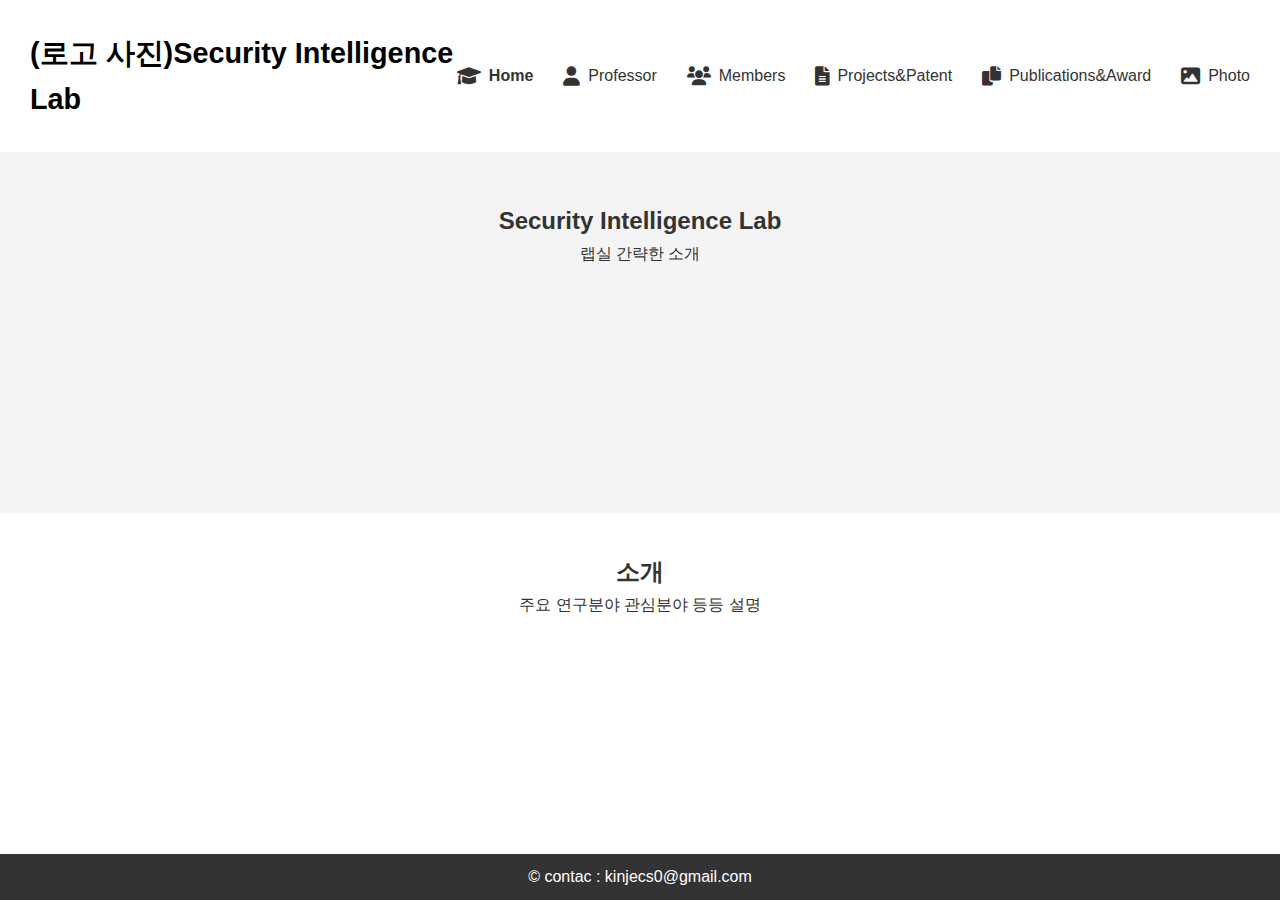
<file: index.html>
<!DOCTYPE html>
<html lang="ko">
<head>
    <meta charset="UTF-8">
    <title>기본 웹페이지</title>
    <link rel="stylesheet" href="styles.css">
    <!-- 아이콘 폰트 CDN -->
    <link rel="stylesheet" href="https://cdnjs.cloudflare.com/ajax/libs/font-awesome/6.0.0-beta3/css/all.min.css">
</head>
<body>
    <!-- 헤더 영역 -->
    <header class="navbar">
        <div class="logo">
            <h2>(로고 사진)Security Intelligence Lab</h2>
        </div>
        <nav class="menu">
            <div style="font-weight: bold;"><a href="index.html"><i class="fas fa-graduation-cap"></i> Home</a></div>
            <a href="./professor.html"><i class="fas fa-user"></i> Professor</a>
            <a href="./members.html"><i class="fas fa-users"></i> Members</a>
            <a href="./projects.html"><i class="fas fa-file-alt"></i> Projects&Patent</a>
            <a href="./Publication.html"><i class="fas fa-copy"></i> Publications&Award</a>
            <a href="./photo.html"><i class="fas fa-image"></i> Photo</a>
        </nav>
    </header>

    <!-- 메인 섹션 -->
    <section id="home" class="hero">
        <h2>Security Intelligence Lab</h2>
        <p>랩실 간략한 소개</p>
    </section>

    <!-- 소개 섹션 -->
    <section id="about">
        <h2>소개</h2>
        <p>주요 연구분야 관심분야 등등 설명</p>
    </section>


    <!-- 푸터 -->
    <footer>
        <p>&copy; contac : kinjecs0@gmail.com</p>
    </footer>
</body>
</html>
</file>
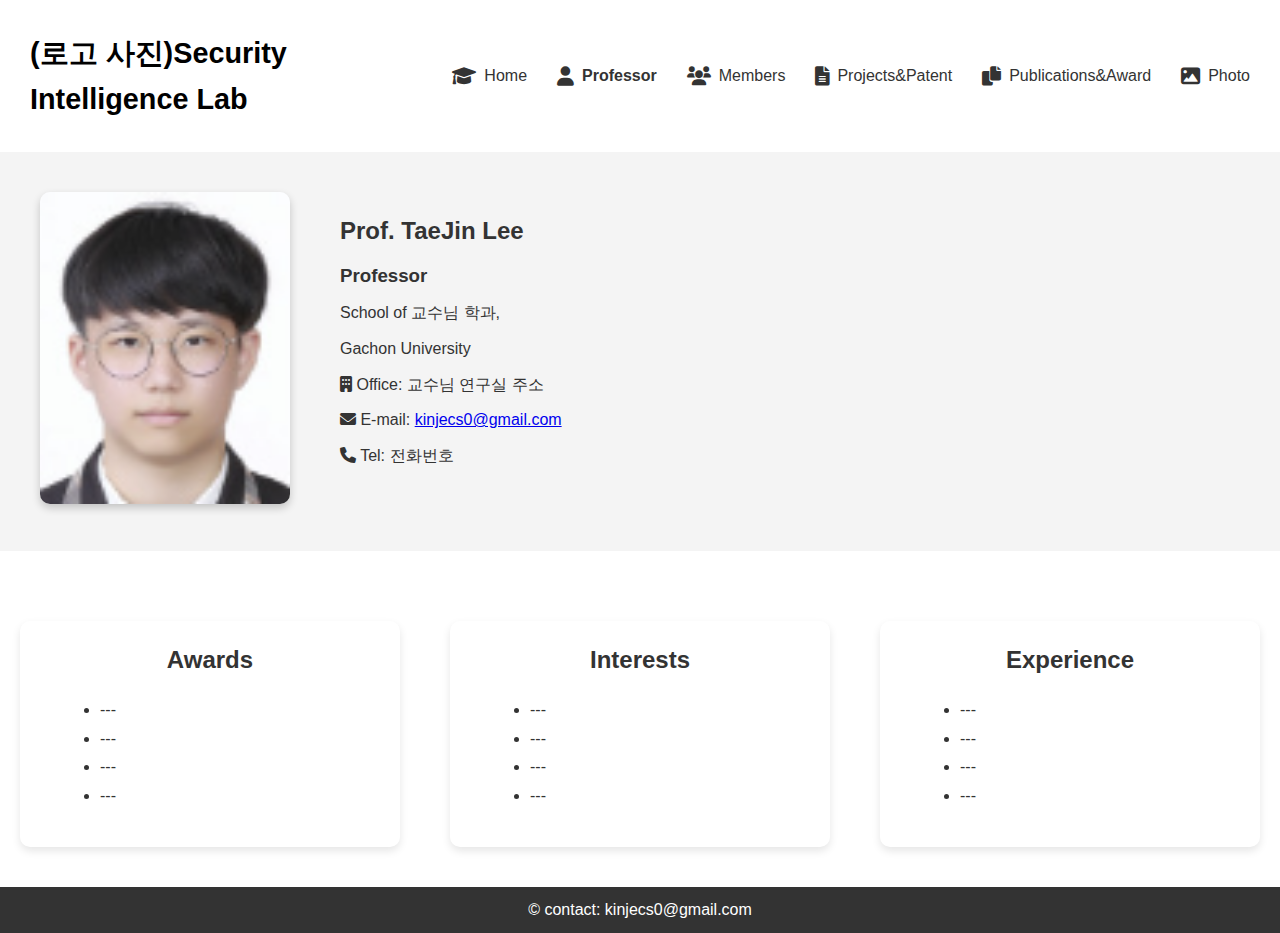
<file: professor.html>
<!DOCTYPE html>
<html lang="ko">
<head>
    <meta charset="UTF-8">
    <title>Professor - Security Intelligence Lab</title>
    <link rel="stylesheet" href="professor-css.css">
    <!-- 아이콘 폰트 CDN -->
    <link rel="stylesheet" href="https://cdnjs.cloudflare.com/ajax/libs/font-awesome/6.0.0-beta3/css/all.min.css">
</head>
<body>
    <!-- 헤더 영역 -->
    <header class="navbar">
        <div class="logo">
            <h2>(로고 사진)Security Intelligence Lab</h1>
        </div>
        <nav class="menu">
            <a href="index.html"><i class="fas fa-graduation-cap"></i> Home</a>
            <div style="font-weight: bold;"><a href="./professor.html"><i class="fas fa-user"></i> Professor</a></div>
            <a href="./members.html"><i class="fas fa-users"></i> Members</a>
            <a href="./projects.html"><i class="fas fa-file-alt"></i> Projects&Patent</a>
            <a href="./Publication.html"><i class="fas fa-copy"></i> Publications&Award</a>
            <a href="./photo.html"><i class="fas fa-image"></i> Photo</a>
        </nav>
    </header>

    <!-- 교수님 소개 섹션 -->
    <section id="professor" class="professor-section">
        <div class="professor-container">
            <!-- 교수님 사진 -->
            <div class="professor-photo">
                <img src="./사진.png" alt="Professor Photo">
            </div>
            <!-- 교수님 부가 설명 -->
            <div class="professor-details">
                <h2>Prof. TaeJin Lee</h2>
                <h3>Professor</h3>
                <p>School of 교수님 학과,</p>
                <p>Gachon University</p>
                <!-- 연락처 섹션 -->
                <div class="professor-contact">
                    <p><i class="fas fa-building"></i> Office: 교수님 연구실 주소</p>
                    <p><i class="fas fa-envelope"></i> E-mail: <a href="mailto:orjeong@gachon.ac.kr">kinjecs0@gmail.com</a></p>
                    <p><i class="fas fa-phone"></i> Tel: 전화번호</p>
                </div>
            </div>
        </div>
    </section>
    <section class = "professor-infosection">
        <div class="professor-details-container">
            <!-- 수상 내역 -->
            <div class="professor-awards">
                <h3>Awards</h3>
                <ul>
                    <li>---</li>
                    <li>---</li>
                    <li>---</li>
                    <li>---</li>
                </ul>
            </div>
        
            <!-- 관심 분야 -->
            <div class="professor-interests">
                <h3>Interests</h3>
                <ul>
                    <li>---</li>
                    <li>---</li>
                    <li>---</li>
                    <li>---</li>
                </ul>
            </div>
        
            <!-- 경험 -->
            <div class="professor-experience">
                <h3>Experience</h3>
                <ul>
                    <li>---</li>
                    <li>---</li>
                    <li>---</li>
                    <li>---</li>
                </ul>
            </div>
        </div>
    </section> 

    <!-- 푸터 -->
    <footer>
        <p>&copy; contact: kinjecs0@gmail.com</p>
    </footer>
</body>
</html>
</file>
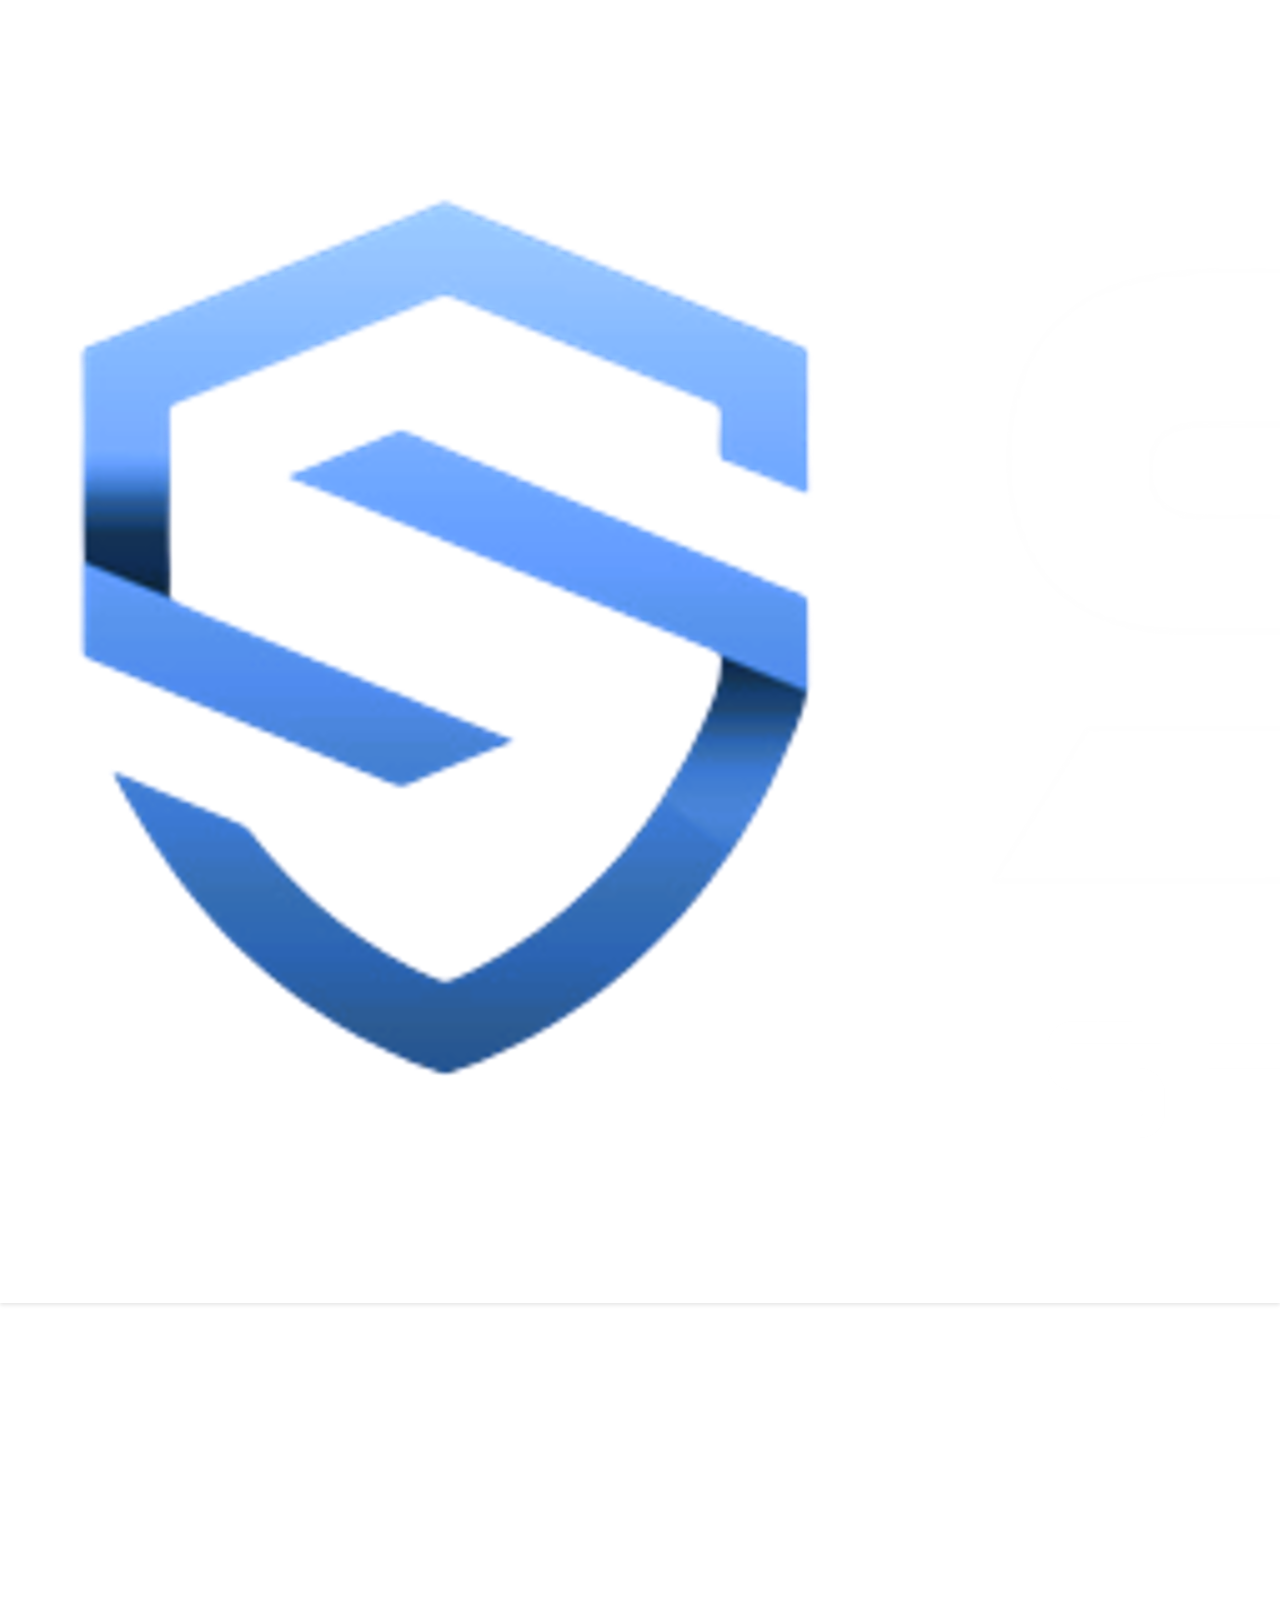
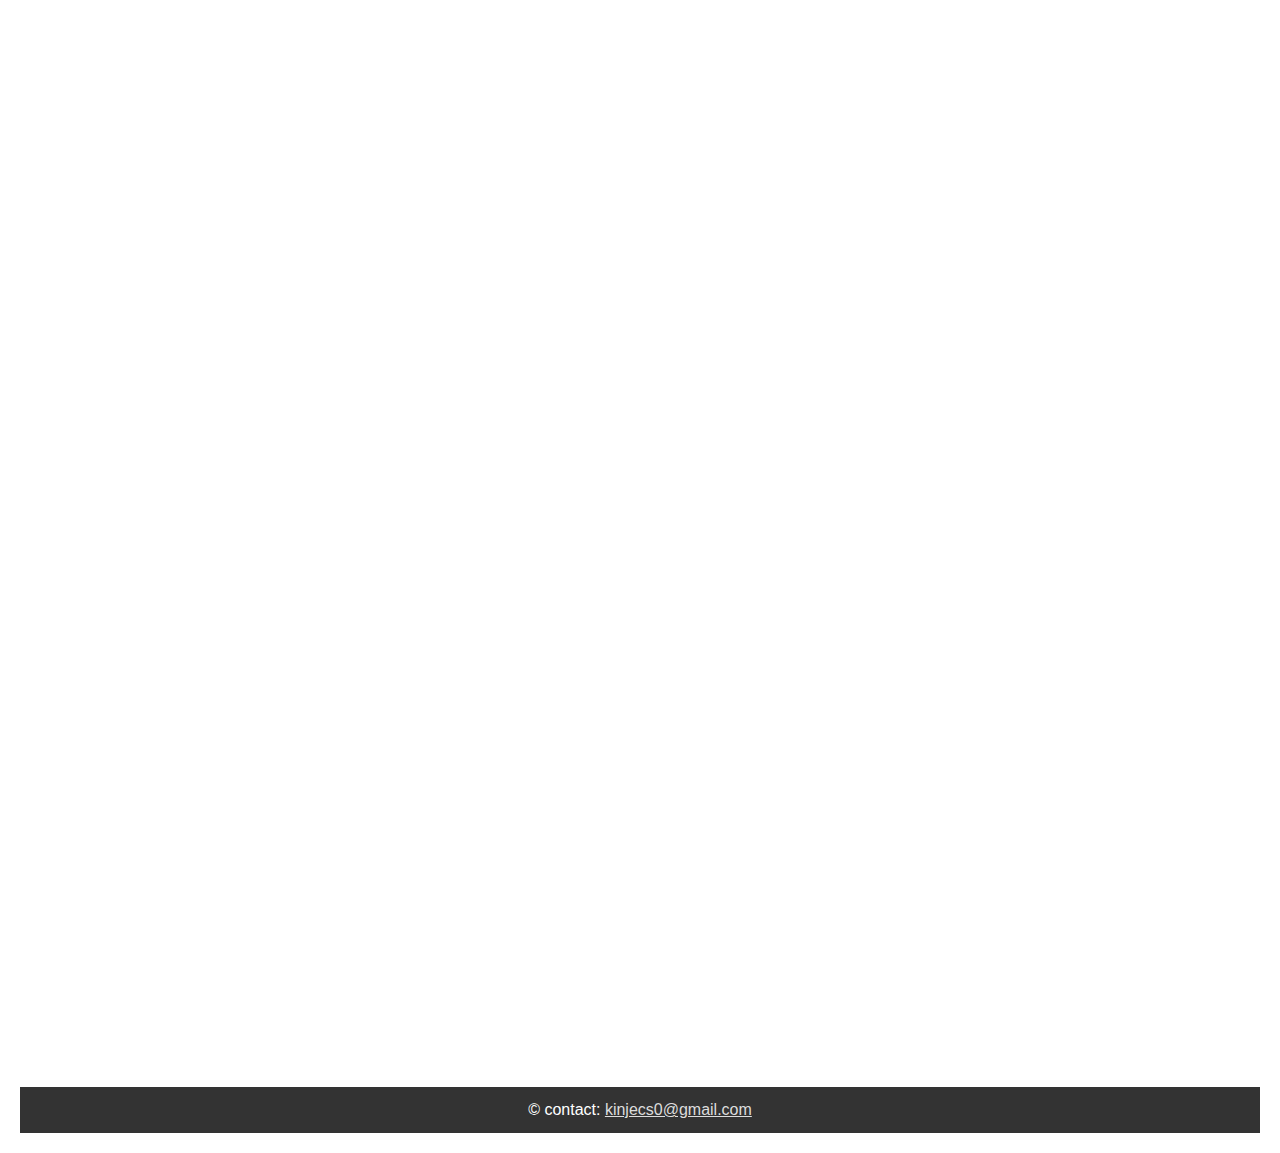
<file: projects.html>
<!DOCTYPE html>
<html lang="ko">
<head>
    <meta charset="UTF-8">
    <title>Projects</title>
    <link rel="stylesheet" href="projects-css.css">
    <link rel="stylesheet" href="https://cdnjs.cloudflare.com/ajax/libs/font-awesome/6.0.0-beta3/css/all.min.css">
    <style>
        .project-section {
            padding: 100px 20px;
            padding-bottom: 10px;
            background: #f9f9f9;
        }

        .project-section h2 {
            text-align: center;
            margin-top: 30px;
            margin-bottom: 10px;
            font-size: 2em;
            color: black;
        }

        .project-container {
            display: flex;
            flex-wrap: wrap;
            justify-content: center;
            gap: 20px;
            padding-top: 30px;
        }

        .project-card {
            background: #fff;
            border: 1px solid #ddd;
            border-radius: 10px;
            width: 300px;
            box-shadow: 0 4px 6px rgba(0, 0, 0, 0.1);
            padding: 20px;
            transition: transform 0.3s ease, box-shadow 0.3s ease;
        }

        .project-card:hover {
            transform: translateY(-10px);
            box-shadow: 0 8px 15px rgba(0, 0, 0, 0.2);
        }

        .project-title {
            font-size: 1.2em;
            font-weight: bold;
            color: #4facfe;
            margin-bottom: 10px;
        }

        .project-details {
            font-size: 0.9em;
            color: #666;
            line-height: 1.5;
        }

        .project-duration {
            font-weight: bold;
            margin-top: 10px;
        }

        .container {
            padding: 20px;
            max-width: 100%;
        }

        .Past_Project-list {
            list-style: none;
            padding: 0;
        }
        .Past_Project-list li{
            margin-bottom: 10px;
            padding: 10px;
            background: #fff;
            border: 1px solid #ddd;
            border-radius: 5px;
        }
    
        .show-more {
            display: none;
        }
        .show-more.visible {
            display: block;
        }
        .show-more-button {
            text-align: center;
            margin-top: 20px;
            margin-bottom: 20px;
        }
        .show-more-button button {
            padding: 10px 20px;
            font-size: 16px;
            background-color: #007BFF;
            color: #fff;
            border: none;
            border-radius: 5px;
            cursor: pointer;
        }
        .show-more-button button:hover {
            background-color: #0056b3;
        }



        @media (max-width: 768px) {
            .project-card {
                width: 90%;
            }
        }

        @media (max-width: 480px) {
            .project-section h1, .past-projects h2 {
                font-size: 2em;
            }
        }
    .hen {
        opacity: 0;
        transform: translateY(50px);
        transition: opacity 0.8s ease-out, transform 0.8s ease-out;
    }
    .toggle-hidden {
    display: none;
}
    .visible {
        opacity: 1;
        transform: translateY(0);
    }



    </style>

    <script>
        document.addEventListener("DOMContentLoaded", function() {
            const showMoreButtons = document.querySelectorAll(".show-more-button button");
    
            showMoreButtons.forEach(button => {
                button.addEventListener("click", function() {
                    const hiddenSection = this.parentElement.previousElementSibling;
                    hiddenSection.classList.toggle("visible");
                });
            });
        });
    </script>

</head>
<body>
    <!-- 헤더 영역 -->
    <header class="navbar">
        <div class="logo">
            <img class="logo-picture" src="./image.png">
        </div>
        <nav class="menu">
            <a href="index.html"><i class="fas fa-graduation-cap"></i> Home</a>
            <a href="./members.html"><i class="fas fa-users"></i> Members</a>
            <a href="./projects.html" class="active"><i class="fas fa-file-alt"></i> Project</a>
            <a href="./Publication.html"><i class="fas fa-copy"></i> Publications</a>
            <a href="./photo.html"><i class="fas fa-image"></i> Other Activity</a>
        </nav>
    </header>

    <!-- 현재 진행 중인 프로젝트 섹션 -->
    <section class="project-section hen">
        <h2>Current Projects</h2>
        <div class="project-container">
            <div class="project-card">
                <div class="project-title">[PJ43] 네트워크 이상행위 탐지 및 대응</div>
                <p class="project-details">2024.7~2026.11<br>XAI 기반 연구(KISTI)</p>
                <p class="project-duration">기간: 2024년 7월 ~ 2026년 11월</p>
            </div>
            <div class="project-card">
                <div class="project-title">[PJ42] 암호화 사이버위협 대응</div>
                <p class="project-details">2023.4~2027.12<br>ICT 융합 공공 서비스 보안 관제 기술 (IITP)</p>
                <p class="project-duration">기간: 2023년 4월 ~ 2027년 12월</p>
            </div>
            <div class="project-card">
                <div class="project-title">[PJ41] Life-cycle 공격 그룹 분석</div>
                <p class="project-details">2022.4~2025.12<br>공격 그룹 식별 및 유형 분석 기술 (IITP)</p>
                <p class="project-duration">기간: 2022년 4월 ~ 2025년 12월</p>
            </div>
            <div class="project-card">
                <div class="project-title">[PJ40] 국가·공공기관 인공지능 안전성 기준 연구</div>
                <p class="project-details">2024.7~2024.11<br>한국암호포럼. 아주대</p>
                <p class="project-duration">기간: 2024년 7월 ~ 2024년 11월</p>
            </div>
            <div class="project-card">
                <div class="project-title">[PJ39] 사이버 공격 그룹 예측 및 TTPs 연관성 분석 연구</div>
                <p class="project-details">2024.4~2025.2<br>호서대</p>
                <p class="project-duration">기간: 2024년 4월 ~ 2025년 2월</p>
            </div>
        </div>
    </section>

    <!-- 과거 프로젝트 섹션 -->
    <div class="container">
        <!-- Patent Section -->
        <div class="section hen" id="Past_Project" style="margin-top: 30px;">
            <h2>Past Project</h2>
            <ul class="Past_Project-list">
                <li><strong>[PJ38]</strong> 2024.5~2024.10, K-RMF 보안통제항목 고도화 연구 (방첩사. 아주대)</li>
                <li><strong>[PJ37]</strong> 2023.5~2023.11, 데이터청년캠퍼스(호서대) - news</li>
                <li><strong>[PJ36]</strong> 2023.3~2024.2, security 분야에 적합한 AI decision support 기술 연구 (호서대)</li>
                <li><strong>[PJ35]</strong> 2021.10~2023.5, 침해공격 의심트래픽 분류 및 보호 서비스 자동 생성 모듈 개발(민군협력진흥원. 앰진)</li>
                <li><strong>[PJ34]</strong> 2022.3~2023.2, 분석가를 위한 AI 예측결과 해석 및 오류 정정 지원기술 연구 (호서대)</li>
                <li><strong>[PJ33]</strong> 2022.4~2022.12, 알려지지 않은 시스템 및 네트워크 이상행위 탐지 도구 개발 (ADD. 쏘마)</li>
                <li><strong>[PJ32]</strong> 2022.4~2022.10, 제어시스템 운전정보 이상행위 데이터 분석기술 연구 (NSR)</li>
                <li><strong>[PJ31]</strong> 2021.3~2022.12, 4단계 BK21사업 재난안전 스마트시티를 위한 창의혁신 인재양성사업</li>
                <li><strong>[PJ30]</strong> 2018.4~2023.2, 딥러닝 기반 악성코드 패턴룰셋 생성 자동화 원천기술 개발(IITP. 연세대)</li>
                <li><strong>[PJ29]</strong> 2019.4~2022.12, 지능화된 악성코드 위협으로부터 ICT 인프라 보호 (IITP. ETRI/이스트시큐리티/하우리)</li>
                
            </ul>

            <div class="show-more">
                <ul class="Past_Project-list">
                    <li><strong>[PJ28]</strong> 2021.3~2022.2, XAI 기반 AI분석결과에 대한 해석기술 연구(호서대)</li>
                    <li><strong>[PJ27]</strong> 2021.10~2021.11, 공작기계장비 고장진단을 위한 학습 데이터 제작 및 설명 가능한 인공지능 모델 개발(ETRI)</li>
                    <li><strong>[PJ26]</strong> 2021.8~2021.12, AI 기반 침해공격 분석연구(산업체)</li>
                    <li><strong>[PJ25]</strong> 2019.9~2025.12, AI/SW 중심대학사업(IITP)</li>
                    <li><strong>[PJ24]</strong> 2019.4~2021.12, 저작권 침해사이트의 생애주기 프로파일링 기술 개발(저작권위원회. 아주대/앰진) - 문체부 장관상 수상 - news</li>
                    <li><strong>[PJ23]</strong> 2021.4~2021.10, 제어시스템 운전정보 이상행위 탐지의 원인tag 분석 방안 연구(NSR)</li>
                    <li><strong>[PJ22]</strong> 2021.5~2021.9, IDS에서의 XAI 적용기술 연구(KISTI)</li>
                    <li><strong>[PJ21]</strong> 2018.3~2021.2, Malware Obfuscation 극복을 위한 CNN 및 LSH 기반 악성코드 분석 원천기술 연구(NRF)</li>
                    <li><strong>[PJ20]</strong> 2018.2~2020.12, 인공지능 기반 악성코드 분석기술 고도화 및 EDR 기술 개발(지니언스)</li>
                    <li><strong>[PJ19]</strong> 2020.4~2020.10, 악성코드 분석 데이터 정제 기술 연구(NSR)</li>
                    <li><strong>[PJ18]</strong> 2019.3~2020.2, TF-IDF 기반 변종 악성코드 분석기술 연구(호서대)</li>
                    <li><strong>[PJ17]</strong> 2019.4~2019.11, Payload 기반 IDS log 분석 연구 (KISTI)</li>
                    <li><strong>[PJ16]</strong> 2019.1~2019.12, 지능정보기술을 활용한 금융서비스 보호 기술 연구 (IITP. 충남대)</li>
                    <li><strong>[PJ15]</strong> 2018.3~2019.2, 악성코드 Section Feature 및 Convolutional Neural Network 기반 악성코드 그룹분류 분석 연구(호서대)</li>
                    <li><strong>[PJ14]</strong> 2018.4~2018.10, 경량 블록암호 차분 전력분석 대응기법 적용방안 및 효율성 분석(NSR)</li>
                    <li><strong>[PJ13]</strong> 2018.4~2018.10, IoT 기기 보안기술 및 신규위협 연구(NSR)</li>
                    <li><strong>[PJ12]</strong> 2017.3~2018.2, PE 및 DLL파일의 호출구조 분석에 기반한 악성코드 변형관계 분석(호서대)</li>
                    <li><strong>[PJ11]</strong> 2017.4~2017.10, 오류 주입분석 취약점 평가검증 기술에 관한 연구(NSR)</li>
                    <li><strong>[PJ10]</strong> 2017.6~2018.2, 멀웨어 분류를 위한 악성코드 핵심Feature 연구(IITP. 윈스)</li>
                    <li><strong>[PJ9]</strong> 2017.7~2018.2, 인공지능 기반 실시간 악성코드 분석기술 개발(지니언스)</li>
                    <li><strong>[PJ8]</strong> 2014.3~2017.2, 사이버 블랙박스 및 통합보안상황 분석기술 개발(IITP)</li>
                    <li><strong>[PJ7]</strong> 2015.3~2017.2, 모바일 결제사기 탐지 및 프로파일링 기술 개발(IITP)</li>
                    <li><strong>[PJ6]</strong> 2013.3~2016.2, 악성코드 프로파일링 및 이상징후 탐지기술 개발(IITP)</li>
                    <li><strong>[PJ5]</strong> 2011.3~2014.2, 지능형 악성코드 자동분석 및 경유/유포지 탐지기술 개발(IITP) - 국가연구개발우수성과 100선 선정 - link</li>
                    <li><strong>[PJ4]</strong> 2009.3~2011.2, 응용서비스에서의 DDoS 공격 대응기술 개발(IITP)</li>
                    <li><strong>[PJ3]</strong> 2007.3~2009.2, VoIP 암호통신 기술, 스팸대응기술, 세션처리기술 개발(IITP)</li>
                    <li><strong>[PJ2]</strong> 2006.1~2006.12, 와이브로 정보보호기술 개발 - news</li>
                    <li><strong>[PJ1]</strong> 2003.1~2005.12, 침입감내기술 개발(IITP)</li>
                    
                </ul>
            </div>

            <div class="show-more-button">
                <button>Show More</button>
            </div>
        </div>

    <script>
   document.addEventListener("DOMContentLoaded", function () {
    // 스크롤 애니메이션
    const hiddenElements = document.querySelectorAll(".hen");

    const handleScroll = () => {
        hiddenElements.forEach(element => {
            const elementTop = element.getBoundingClientRect().top;
            const windowHeight = window.innerHeight;

            if (elementTop < windowHeight - 50) {
                element.classList.add("visible");
            } else {
                element.classList.remove("visible");
            }
        });
    };

    window.addEventListener("scroll", handleScroll);

    // 초기 호출로 애니메이션 활성화
    handleScroll();

    // 토글 버튼 기능
    const toggleButton = document.getElementById("toggle-button");
    toggleButton.addEventListener("click", () => {
        const toggleItems = document.querySelectorAll(".toggle-hidden");
        toggleItems.forEach(item => {
            if (item.style.display === "none" || item.style.display === "") {
                item.style.display = "list-item";
            } else {
                item.style.display = "none";
            }
        });

        // 버튼 아이콘 변경
        const buttonIcon = toggleButton.querySelector("i");
        if (buttonIcon.classList.contains("fa-chevron-down")) {
            buttonIcon.classList.remove("fa-chevron-down");
            buttonIcon.classList.add("fa-chevron-up");
        } else {
            buttonIcon.classList.remove("fa-chevron-up");
            buttonIcon.classList.add("fa-chevron-down");
        }
    });
});
    </script>

    <!-- 푸터 -->
    <footer>
        <p>&copy; contact: <a href="mailto:kinjecs0@gmail.com" style="color:#ddd;">kinjecs0@gmail.com</a></p>
    </footer>
</body>
</html>
</file>
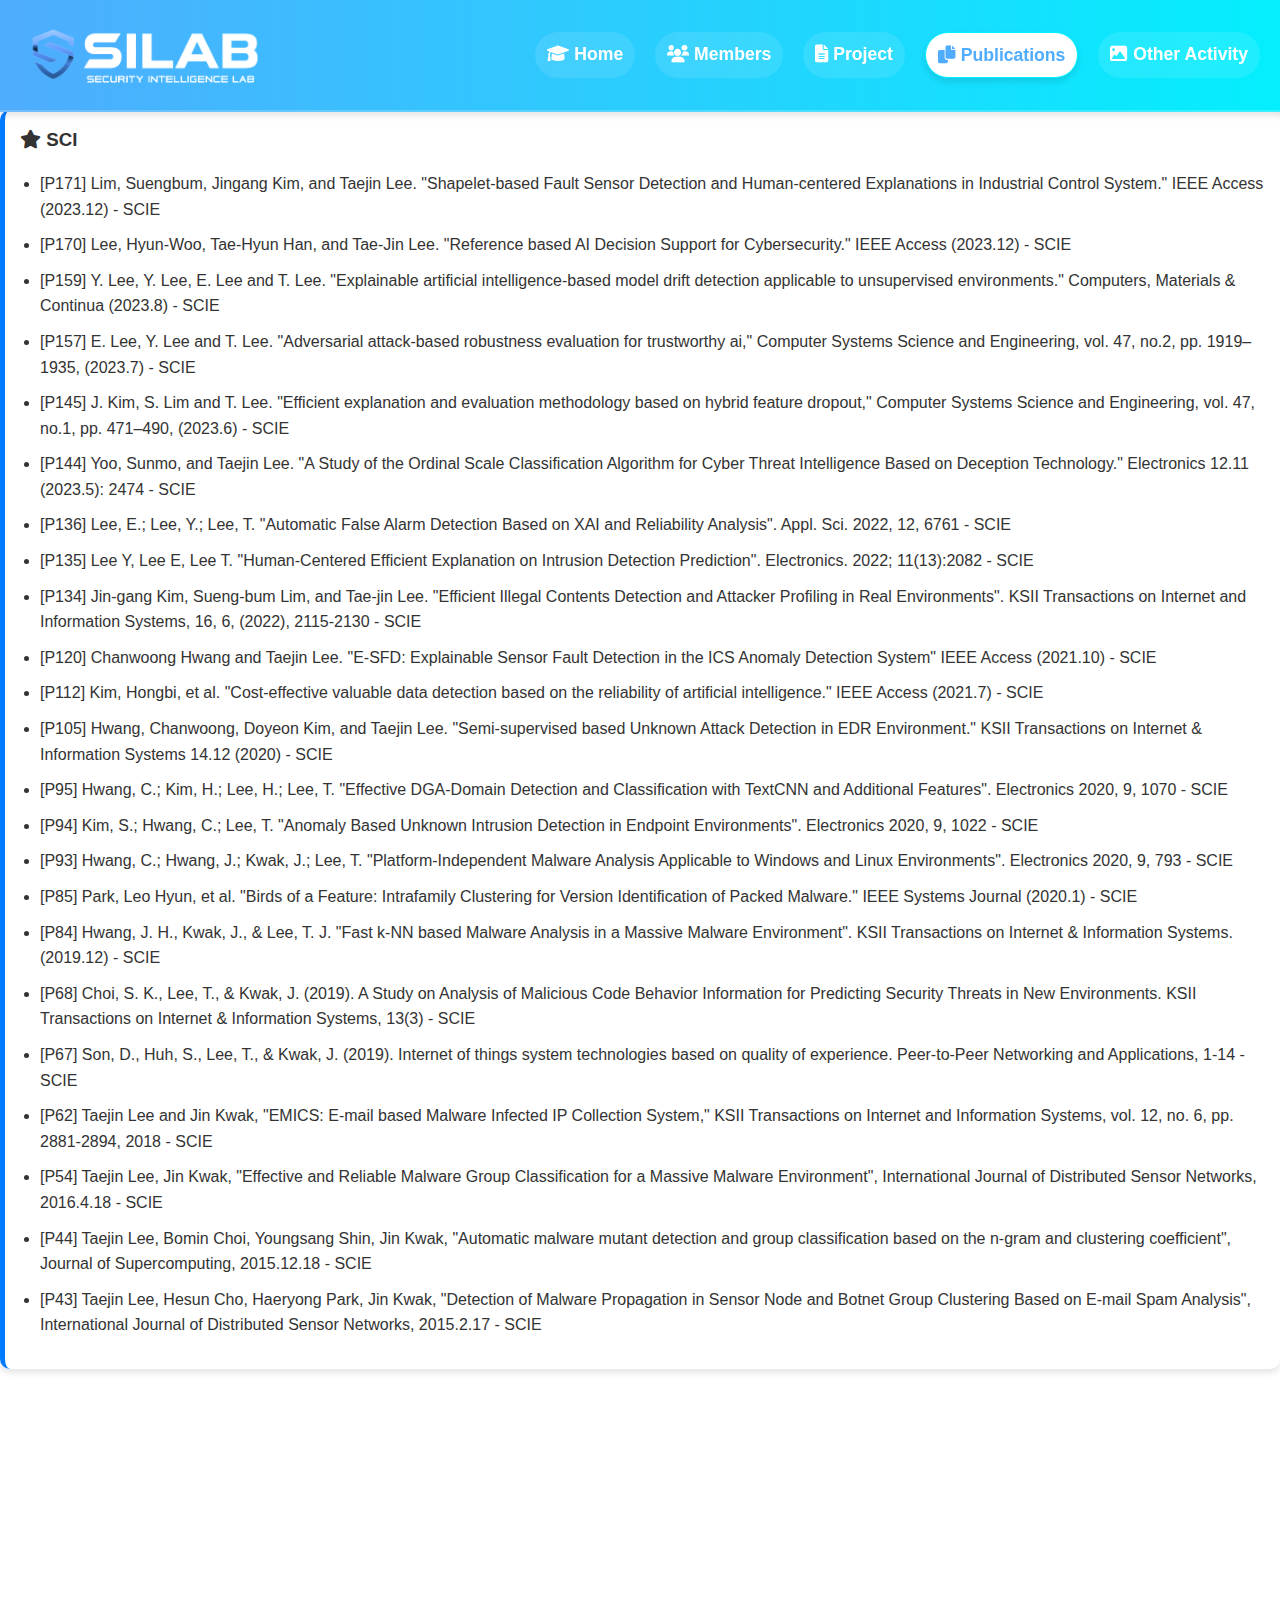
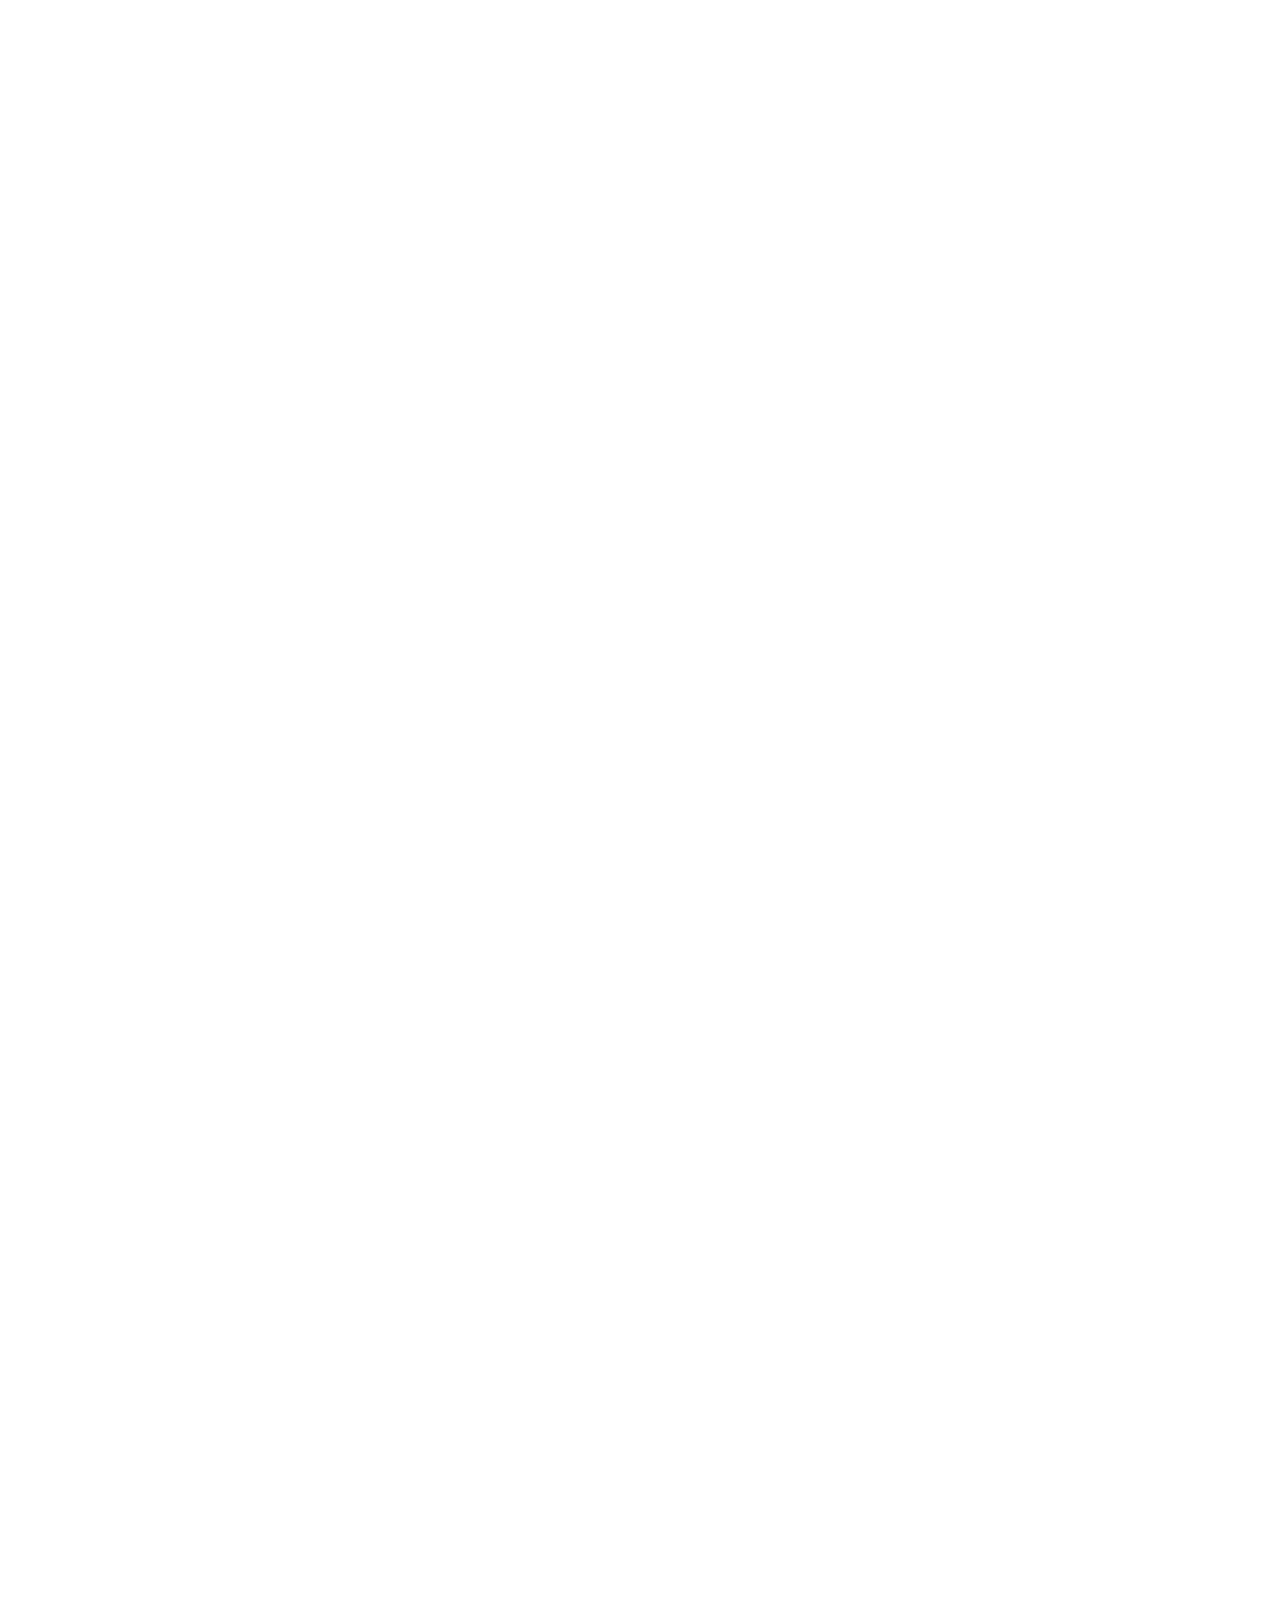
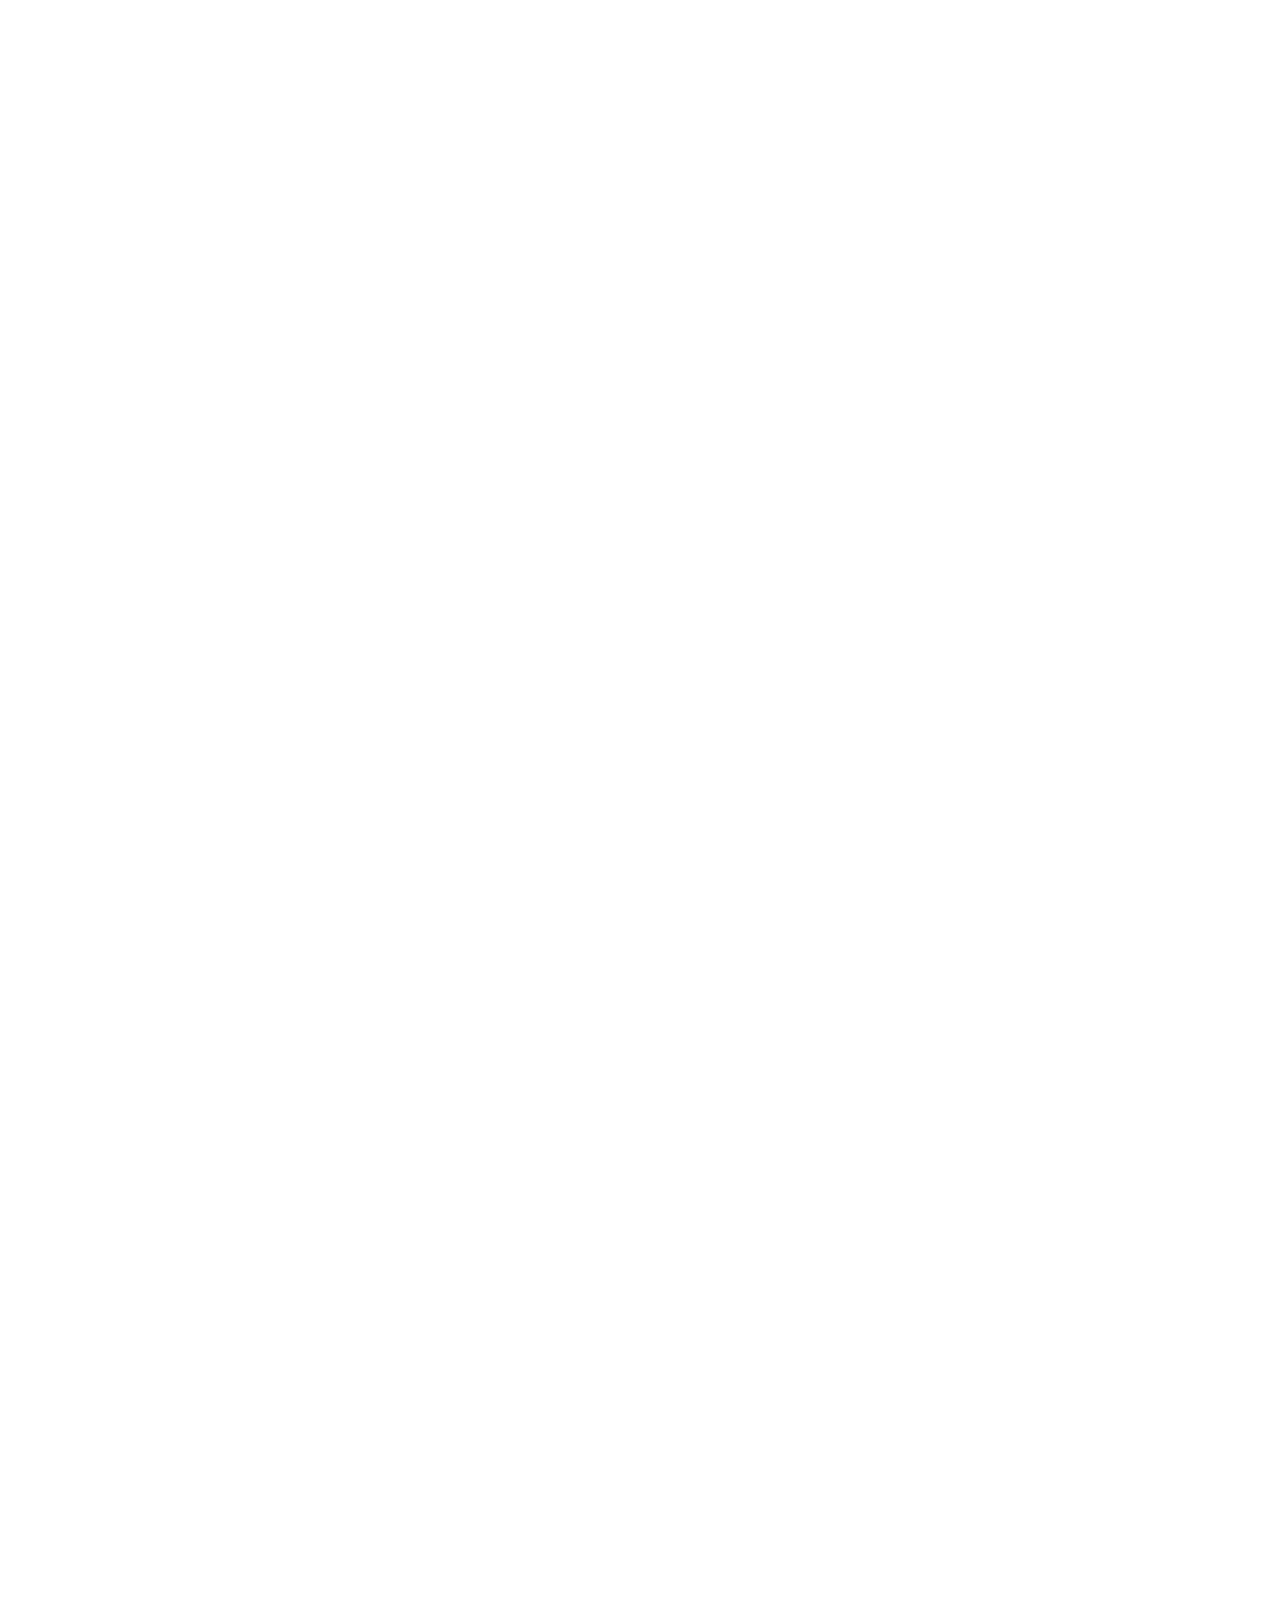
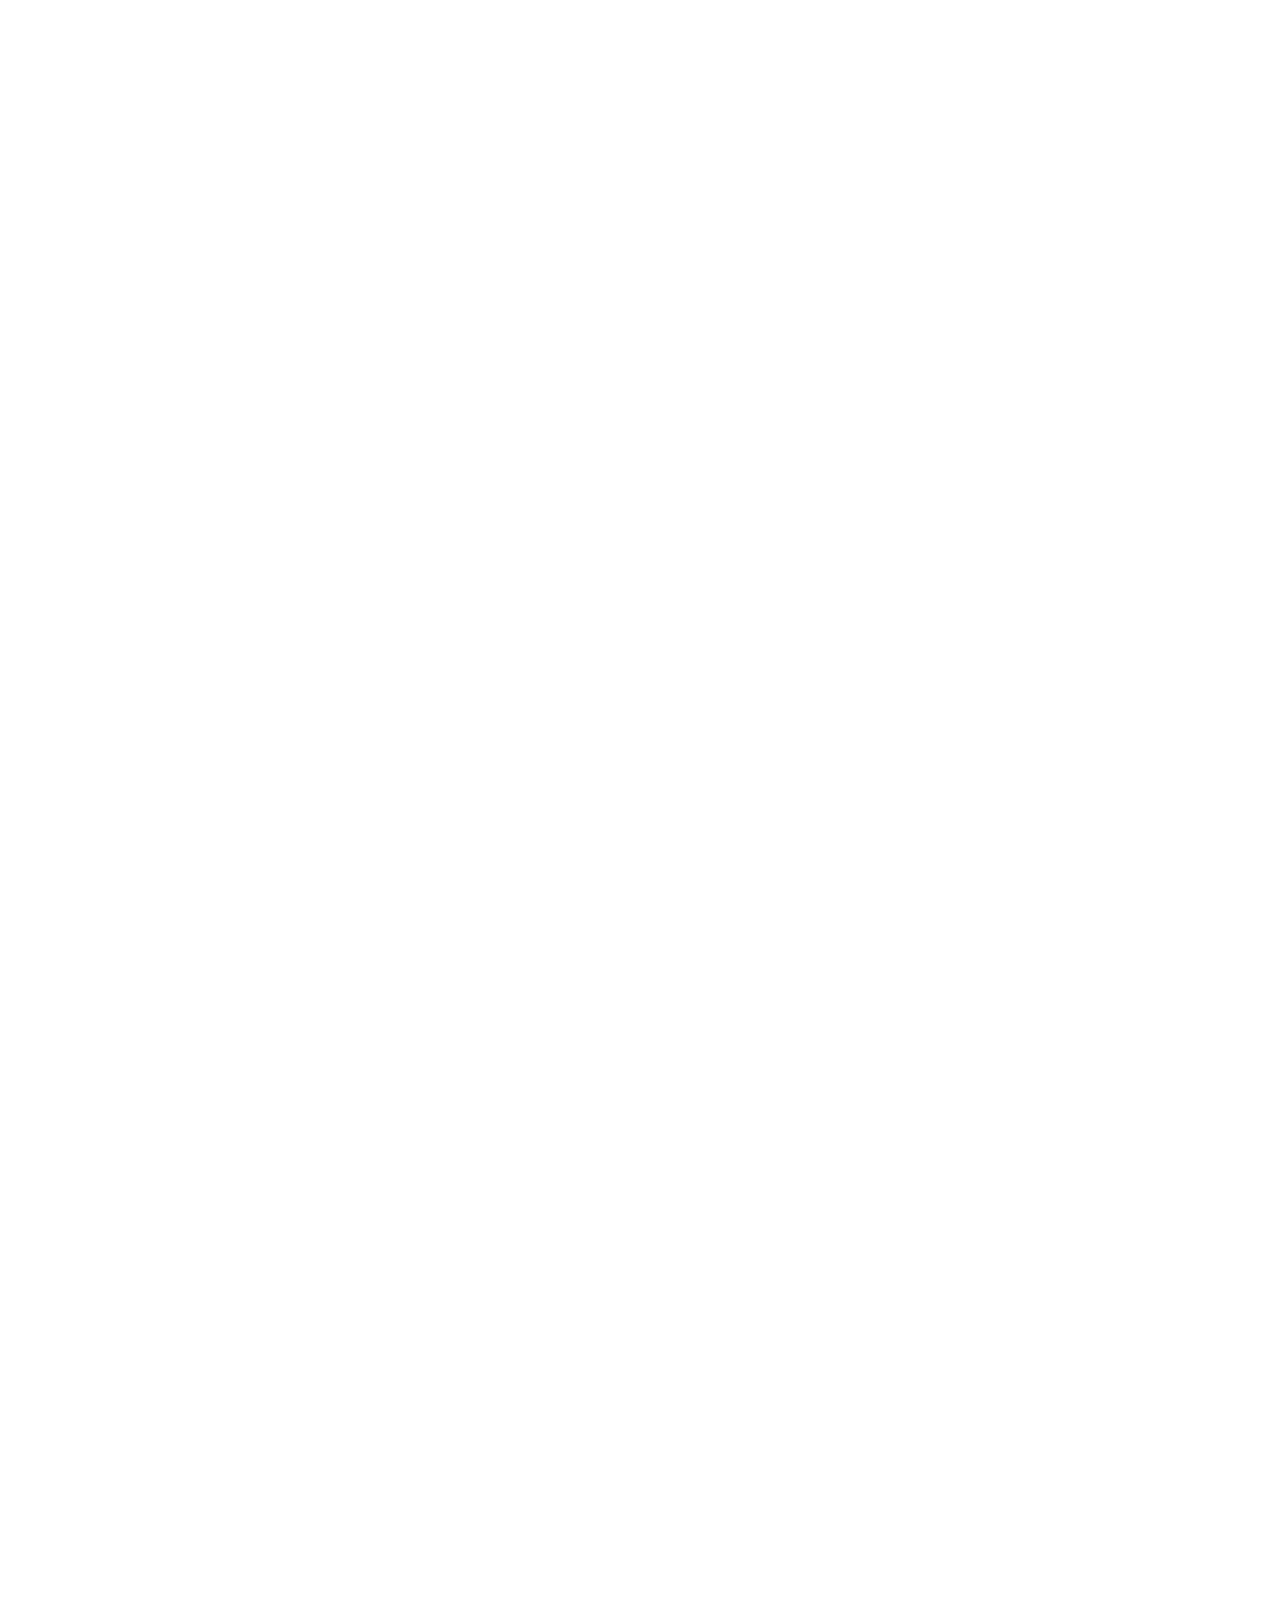
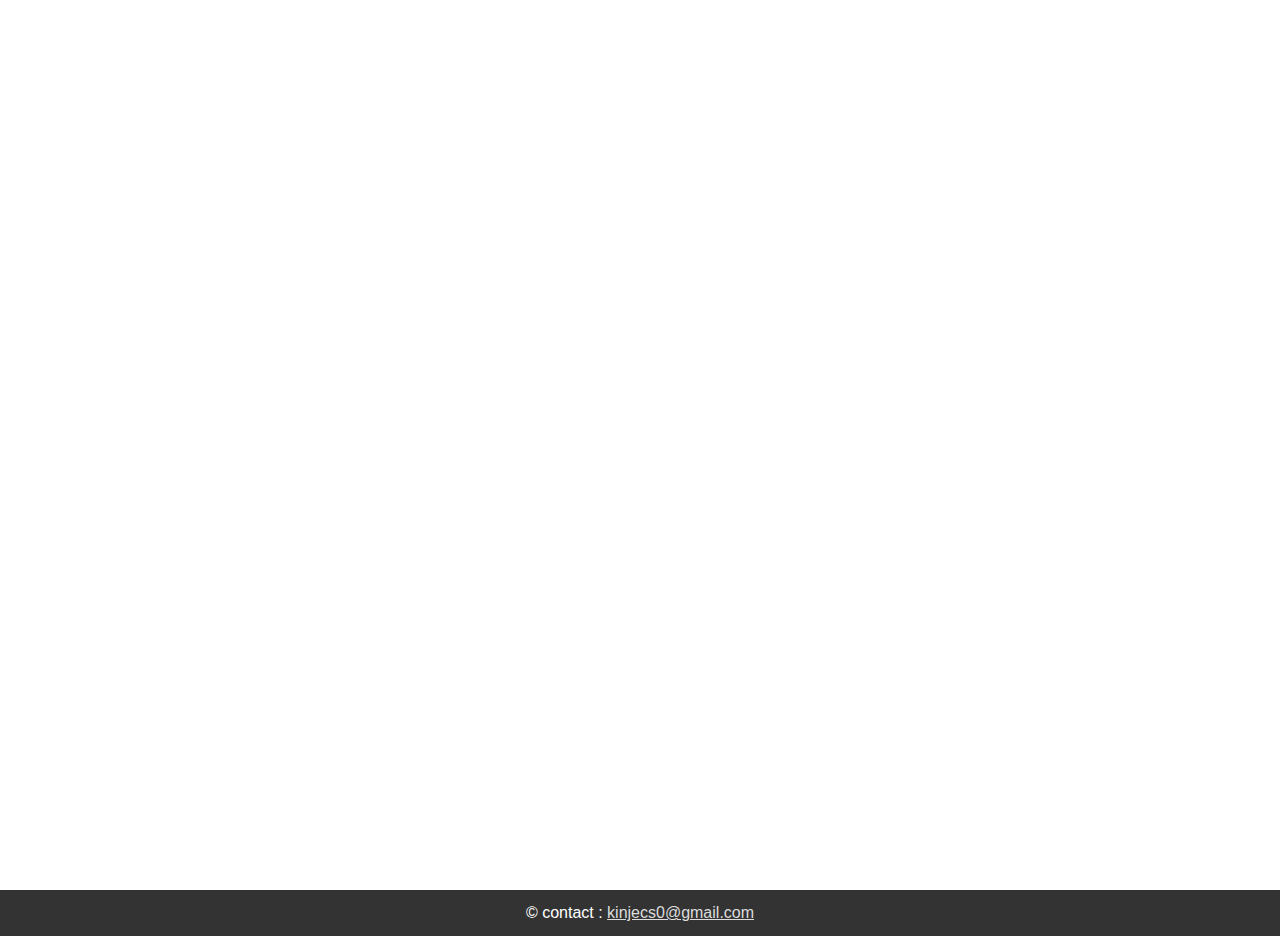
<file: Publication.html>
<!DOCTYPE html>
<html lang="ko">
<head>
    <meta charset="UTF-8">
    <title>기본 웹페이지</title>
    <link rel="stylesheet" href="Publication-css.css">
    <!-- 아이콘 폰트 CDN -->
    <link rel="stylesheet" href="https://cdnjs.cloudflare.com/ajax/libs/font-awesome/6.0.0-beta3/css/all.min.css">

    <style>
        .publications-list {
            display: flex;
            flex-direction: column;
            gap: 30px;
            padding: 20px;
        }
        .publication {
            padding: 15px;
            border-radius: 10px;
            box-shadow: 0 4px 6px rgba(0, 0, 0, 0.1);
        }
        .sci {
            border-left: 5px solid #007bff;
        }
        .kci {
            border-left: 5px solid #28a745;
        }
        .other {
            border-left: 5px solid #6c757d;
        }
        h3 {
            margin-bottom: 10px;
        }
        ul {
            padding-left: 20px;
        }
        li {
            margin-bottom: 10px;
        }
        .publication{
            margin-bottom: 20px;
        }
        .hidden {
            opacity: 0;
            transform: translateY(50px);
            transition: opacity 0.8s ease-out, transform 0.8s ease-out;
        }

/* 애니메이션이 완료되면 보이도록 상태 변경 */
        .visible {
            opacity: 1;
            transform: translateY(0);
        }
    </style>



    <script>
        document.addEventListener("DOMContentLoaded", function () {
        const hiddenElements = document.querySelectorAll(".hidden");

        const handleScroll = () => {
            hiddenElements.forEach(element => {
                const elementTop = element.getBoundingClientRect().top;
                const windowHeight = window.innerHeight;

                if (elementTop < windowHeight - 50) {
                    element.classList.add("visible");
                } else {
                    element.classList.remove("visible");
                }
            });
        };

        window.addEventListener("scroll", handleScroll);

        // 초기 호출로 애니메이션 활성화
        handleScroll();
    });
    </script>
</head>
<body>
    <!-- 헤더 영역 -->
    <header class="navbar">
        <div class="logo">
            <img class="logo-picture" src="./image.png">
        </div>
        <nav class="menu">
            <a href="index.html"><i class="fas fa-graduation-cap"></i> Home</a>
            <a href="./members.html"><i class="fas fa-users"></i> Members</a>
            <a href="./projects.html"><i class="fas fa-file-alt"></i> Project</a>
            <a href="./Publication.html"  class="active" ><i class="fas fa-copy"></i> Publications</a>
            <a href="./photo.html"><i class="fas fa-image"></i> Other Activity</a>
        </nav>
    </header>



    <!-- 논문 리스트 -->
        <div class="publication sci hidden" style="margin-top: 110px;">
            <h3><i class="fas fa-star"></i> SCI</h3>
            <ul>
                <li>[P171] Lim, Suengbum, Jingang Kim, and Taejin Lee. "Shapelet-based Fault Sensor Detection and Human-centered Explanations in Industrial Control System." IEEE Access (2023.12) - SCIE</li>
                <li>[P170] Lee, Hyun-Woo, Tae-Hyun Han, and Tae-Jin Lee. "Reference based AI Decision Support for Cybersecurity." IEEE Access (2023.12) - SCIE</li>
                <li>[P159] Y. Lee, Y. Lee, E. Lee and T. Lee. "Explainable artificial intelligence-based model drift detection applicable to unsupervised environments." Computers, Materials & Continua (2023.8) - SCIE</li>
                <li>[P157] E. Lee, Y. Lee and T. Lee. "Adversarial attack-based robustness evaluation for trustworthy ai," Computer Systems Science and Engineering, vol. 47, no.2, pp. 1919–1935, (2023.7) - SCIE</li>
                <li>[P145] J. Kim, S. Lim and T. Lee. "Efficient explanation and evaluation methodology based on hybrid feature dropout," Computer Systems Science and Engineering, vol. 47, no.1, pp. 471–490, (2023.6) - SCIE</li>
                <li>[P144] Yoo, Sunmo, and Taejin Lee. "A Study of the Ordinal Scale Classification Algorithm for Cyber Threat Intelligence Based on Deception Technology." Electronics 12.11 (2023.5): 2474 - SCIE</li>
                <li>[P136] Lee, E.; Lee, Y.; Lee, T. "Automatic False Alarm Detection Based on XAI and Reliability Analysis". Appl. Sci. 2022, 12, 6761 - SCIE</li>
                <li>[P135] Lee Y, Lee E, Lee T. "Human-Centered Efficient Explanation on Intrusion Detection Prediction". Electronics. 2022; 11(13):2082 - SCIE</li>
                <li>[P134] Jin-gang Kim, Sueng-bum Lim, and Tae-jin Lee. "Efficient Illegal Contents Detection and Attacker Profiling in Real Environments". KSII Transactions on Internet and Information Systems, 16, 6, (2022), 2115-2130 - SCIE</li>
                <li>[P120] Chanwoong Hwang and Taejin Lee. "E-SFD: Explainable Sensor Fault Detection in the ICS Anomaly Detection System" IEEE Access (2021.10) - SCIE</li>
                <li>[P112] Kim, Hongbi, et al. "Cost-effective valuable data detection based on the reliability of artificial intelligence." IEEE Access (2021.7) - SCIE</li>
                <li>[P105] Hwang, Chanwoong, Doyeon Kim, and Taejin Lee. "Semi-supervised based Unknown Attack Detection in EDR Environment." KSII Transactions on Internet & Information Systems 14.12 (2020) - SCIE</li>
                <li>[P95] Hwang, C.; Kim, H.; Lee, H.; Lee, T. "Effective DGA-Domain Detection and Classification with TextCNN and Additional Features". Electronics 2020, 9, 1070 - SCIE</li>
                <li>[P94] Kim, S.; Hwang, C.; Lee, T. "Anomaly Based Unknown Intrusion Detection in Endpoint Environments". Electronics 2020, 9, 1022 - SCIE</li>
                <li>[P93] Hwang, C.; Hwang, J.; Kwak, J.; Lee, T. "Platform-Independent Malware Analysis Applicable to Windows and Linux Environments". Electronics 2020, 9, 793 - SCIE</li>
                <li>[P85] Park, Leo Hyun, et al. "Birds of a Feature: Intrafamily Clustering for Version Identification of Packed Malware." IEEE Systems Journal (2020.1) - SCIE</li>
                <li>[P84] Hwang, J. H., Kwak, J., & Lee, T. J. "Fast k-NN based Malware Analysis in a Massive Malware Environment". KSII Transactions on Internet & Information Systems.(2019.12) - SCIE</li>
                <li>[P68] Choi, S. K., Lee, T., & Kwak, J. (2019). A Study on Analysis of Malicious Code Behavior Information for Predicting Security Threats in New Environments. KSII Transactions on Internet & Information Systems, 13(3) - SCIE</li>
                <li>[P67] Son, D., Huh, S., Lee, T., & Kwak, J. (2019). Internet of things system technologies based on quality of experience. Peer-to-Peer Networking and Applications, 1-14 - SCIE</li>
                <li>[P62] Taejin Lee and Jin Kwak, "EMICS: E-mail based Malware Infected IP Collection System," KSII Transactions on Internet and Information Systems, vol. 12, no. 6, pp. 2881-2894, 2018 - SCIE</li>
                <li>[P54] Taejin Lee, Jin Kwak, "Effective and Reliable Malware Group Classification for a Massive Malware Environment", International Journal of Distributed Sensor Networks, 2016.4.18 - SCIE</li>
                <li>[P44] Taejin Lee, Bomin Choi, Youngsang Shin, Jin Kwak, "Automatic malware mutant detection and group classification based on the n-gram and clustering coefficient", Journal of Supercomputing, 2015.12.18 - SCIE</li>
                <li>[P43] Taejin Lee, Hesun Cho, Haeryong Park, Jin Kwak, "Detection of Malware Propagation in Sensor Node and Botnet Group Clustering Based on E-mail Spam Analysis", International Journal of Distributed Sensor Networks, 2015.2.17 - SCIE</li>
            </ul>
        </div>

        <!-- KCI 논문 -->
        <div class="publication kci hidden">
            <h3><i class="fas fa-book"></i> KCI</h3>
            <ul>
                <li>[P177] 이예은, 이태진, 그래프 기반 이기종 위협정보 분석기술 연구, 정보보호학회논문지, 2024.6. 34(3) - KCI</li>
                <li>[P164] 이예은. 이태진, MLOps를 위한 효율적인 AI 모델 드리프트 탐지방안 연구, 인터넷정보학회논문지(2023.10) - KCI</li>
                <li>[P163] 정혜란. 한태현. 이주영. 이태진, "침해사고 분석을 위한 LSTM-CRF 기반 IOC 추출 연구", 디지털문화아카이브지 2023.10 (vol.6. no.2) - KCI</li>
                <li>[P156] 정시온, 한태현, 임승범, 이태진, AI 모델의 Robustness 향상을 위한 효율적인 Adversarial Attack 생성 방안 연구, 인터넷정보학회논문지(2023.7) - KCI</li>
                <li>[P155] 서주현. 유선모. 박종화. 이태진. GNN을 이용한 웹사이트 Hierarchy 분석 기반 해외 저작권 침해 사이트 분류 모델 연구. 융합보안학회논문지(2023.6) - KCI</li>
                <li>[P154] 이현우, 한태현, 박영지, 이태진, "Reference 기반 AI 모델의 효과적인 해석에 관한 연구", 한국정보보학회논문지, vol.33, No.3 (2023.6) - KCI</li>
                <li>[P142] 김익선, 임승범, 이태진. "스마트 팩토리에서의 선제적 유지보수 시점탐색 및 원인분석 기술 연구", 디지털문화아카이브지 Vol.6 No.1 (2023.4) - KCI</li>
                <li>[P139] 이은규, 정시온, 이현우, 이태진, "악성코드 변종 분석을 위한 AI 모델의 Robust 수준 측정 및 개선 연구", 정보보호학회논문지, 2022.10. 32(5) - KCI</li>
                <li>[P123] 김진강, 황찬웅, and 이태진. "악성코드 분석에서의 AI 결과 해석에 대한 평가 방안 연구." 정보보호학회논문지 31.6 (2021.12): 1193-1204 - KCI</li>
                <li>[P119] 황찬웅, 배성호, 이태진. "MITRE ATT&CK 및 Anomaly Detection 기반 이상 공격징후 탐지기술 연구". 융합보안학회논문지, 2021.9. 21(3) - KCI</li>
                <li>[P116] 김도연, 정아연, 이태진, "머신러닝 기반 악성코드 그룹분류 결과 해석에 관한 연구", 정보보호학회논문지, 2021.8. 31(4) - KCI</li>
                <li>[P109] 김진강, 황찬웅, and 이태진. "불법저작물 유포자 행위분석 프로파일링 기술 연구." 인터넷정보학회논문지 22.3 (2021.6): 75-83 - KCI</li>
                <li>[P104] 황찬웅, 김진강, 이용수, 김형래, & 이태진. "불법복제물 고속검색 및 Heavy Uploader 프로파일링 분석기술 연구". 정보보호학회논문지, 30(6), 1067-1078 - KCI</li>
                <li>[P97] 김세진, 김도연, 이후기, & 이태진. "영상처리기법을 이용한 CNN 기반 리눅스 악성코드 분류 연구", 한국산학기술학회 논문지, 21(9), 634-642 (2020.9) - KCI</li>
                <li>[P96] 김홍비, and 이태진. "Stacked Autoencoder 기반 악성코드 Feature 정제 기술 연구." 정보보호학회논문지 30.4 (2020.8): 593-603 - KCI</li>
                <li>[P86] 하지희, 이태진. "문자열 정보를 활용한 텍스트 마이닝 기반 악성코드 분석 기술 연구". 한국인터넷정보학회 논문지(2020.2) - KCI</li>
                <li>[P80] 황준호, and 이태진. "정적 분석과 앙상블 기반의 리눅스 악성코드 분류 연구." 정보보호학회논문지 29.6 (2019.12): 1327-1337 - KCI</li>
                <li>[P79] 김홍비, 신현석, 황준호, & 이태진. "Dhash 기반 고속 악성코드 변종 탐지기법". 정보과학회논문지, 46(11), 1207-1214 (2019.10) - KCI</li>
                <li>[P78] 황찬웅, 하지희, and 이태진. "저작권 보호를 위한 변형된 파일 제목 정규화 기법." 융합보안논문지 19.4: 133-142 (2019.11) - KCI</li>
                <li>[P77] 김수정, 하지희, 오수현, 이태진, "정적 분석 기반 기계학습 기법을 활용한 악성코드 식별 시스템 연구", 한국정보보호학회 논문지, 2019.8 - KCI</li>
                <li>[P66] 김수정, 하지희, and 이태진. "악성코드 패킹유형 자동분류 기술 연구." 정보보호학회논문지 28.5 (2018): 1119-1127 - KCI</li>
                <li>[P65] 황준호, 이태진. "2-Dimension 정적 Feature Set이 적용된 Convolutional Neural Network 기반의 악성코드 패킹 분석." 한국통신학회논문지, vol.43, no.12, pp.2089-2099 - KCI</li>
                <li>[P64] 황준호, et al. "Endpoint 에 적용 가능한 정적 feature 기반 고속의 사이버 침투공격 분석기술 연구." 인터넷정보학회논문지 19.5 (2018): 21-31 - KCI</li>
                <li>[P61] 하지희, 김수정, and 이태진. "DLL/API 통계적 분석을 통한 Feature 추출 및 Machine Learning 기반 악성코드 탐지 기법." 한국통신학회논문지 43.4 (2018): 730-739 - KCI</li>
                <li>[P56] 황준호, 황선빈, 김호경, 하지희, & 이태진. "Section, DLL feature 기반 악성코드 분석 기술 연구." 정보보호학회논문지 27(5), 1077-1086 (2017) - KCI</li>
                <li>[P55] 황준호, 이태진. "Naive Bayes 기반 안드로이드 악성코드 분석 기술 연구." 정보보호학회논문지 27(5), 1087-1097 (2017) - KCI</li>
                <li>[P37] 손경호, 이태진, and 원동호. "트래픽 분석을 통한 악성코드 감염 PC 및 APT 공격탐지 방안." 정보보호학회논문지 24.3 (2014): 491-498 - KCI</li>
                <li>[P21] 이태진, 임채수, 임채태, & 정현철. "웹서비스 대상 경량화 된 응용계층 DDoS 공격 대응 메커니즘." 정보보호학회논문지 20(5), 99-110 (2010) - KCI</li>
                <li>[P10] 이태진, and 김형종. "프레즌스 서비스 제공을 위한 XCAP 권한관리 기법 연구." 융합보안논문지 8.1 (2008): 79-90 - KCI</li>
                <li>[P4] 이태진, 원유재. "필수 서비스의 침입감내를 위한 그룹관리 프로토콜의 신뢰성 분석." 한국시뮬레이션학회 논문지, 2007 - KCI</li>
                <li>[P3] 김형종, and 이태진. "필수 서비스의 침입감내를 위한 그룹관리 프로토콜의 신뢰성 분석." 한국시뮬레이션학회 논문지 16.1 (2007): 59-68 - KCI</li>
            </ul>
        </div>

        <!-- 나머지 논문 -->
        <div class="publication other hidden">
            <h3><i class="fas fa-file-alt"></i> Other Publications</h3>
            <ul>
                <li>[P179] 황상연. 한태현. 이선우. 이태진, "인공지능에서의 기밀성 공격대응 기술 동향 및 수준평가 방안 연구", 한국융합보안학회 하계학술대회 2024.6 - 우수논문상</li>
                <li>[P178] 정혜란. 정연수. 이태진, "보안분야에서의 XAI 현황진단 및 개선방안에 대한 연구", 한국융합보안학회 하계학술대회 2024.6 - 장려상</li>
                <li>[P176] 이주영, 이선우, 황상연, 이태진, "Network topology를 반영한 IP레벨에서의 공격행위 탐지 기술 연구", 한국정보보호학회 하계학술대회 (2024.6) - 우수논문상</li>
                <li>[P175] 윤주한, 정진욱, 이선우, 이태진, "Process hierarchy를 반영한 비정상 공격징후 탐지 기술 연구", 한국정보보호학회 하계학술대회 (2024.6)</li>
                <li>[P174] Seon Woo Lee, Ju Young Lee, Tae-jin Lee, "Graph Neural Networks for Network Intrusion Detection: An IP Behavioral Analysis Perspective", SVCC 2024 (2024.6)</li>
                <li>[P173] Taehyun Han, Sangyeon Hwang, Tae-jin Lee, "Attack Group Analysis and Identification based on Heterogeneous Graph", SVCC 2024 (2024.6)</li>
                <li>[P172] 이태진, "정보보호 기술 용어", TTA, TTAK.KO-12.0002/R4 (2023.12)</li>
                <li>[P169] Sang-Yeon Hwang, Sueng-Bum Lim, Ye-Eun Lee and Tae-jin Lee, "Research on various metapath-specific embedding-based interpretations of heterogeneous graphs", MobiSec 2023.12</li>
                <li>[P168] Hyunwoo Lee and Taejin Lee, "Research on Graph AI Based Anomaly Detection for Endpoint Detection and Response", MobiSec 2023.12</li>
                <li>[P167] 한태현. 정혜란. 이주영. 이태진, "BERT 기반 CVE 임베딩 및 Graph 기반 분석 방안", 한국정보보호학회 학술대회 2023.12</li>
                <li>[P166] 정시온. 이선우. 이태진, "GNN 기반 Network Anomaly Detection 기술 연구", 한국정보보호학회 학술대회 2023.12</li>
                <li>[P165] 이주영. 한태현. 정혜란. 이태진, "그래프 기반의 사이버 위협 분석을 위한 IOC 추출 검증", 한국정보처리학회 ACK 2023.9 - 우수논문상</li>
                <li>[P162] 황상연. 임승범. 이예은. 이태진, "AI를 활용한 공격그룹 판단결과에 대한 XAI 기반 신뢰수준 연구", 한국정보보호학회 학술대회 2023.9</li>
                <li>[P161] 정혜란. 한태현. 이태진, "Transformer의 security 적용 사례와 시사점", 한국정보보호학회 학술대회 2023.9</li>
                <li>[P160] 이선우. 이현우. 정시온. 이태진, "보안 분야에서의 GNN 연구 동향 분석", 한국정보보호학회 학술대회 2023.9 - 호서대 총장상</li>
                <li>[P158] 이태진, "보안 분야에서의 XAI 평가기술 동향", IITP 주간기술동향 2102호. (2023.8)</li>
                <li>[P153] 서주현, 신민일, 박진주, 이태진, "웹사이트 Hierarchy 분석 기반 해외 저작권 침해 사이트 분류 모델 연구", 한국융합보안학회 하계학술대회 20203.6. - 우수논문상</li>
                <li>[P152] 정시온, 이현우, 황상연, 이태진, "Security 분야에서의 Transformer의 security 적용 사례와 시사점XAI 연구 동향 및 시사점", 한국융합보안학회 하계학술대회 20203.6. - 우수논문상</li>
                <li>[P151] 이선우, 이현우, 이태진, "GNN 기반 EDR 환경에서의 효과적인 이상 탐지에 관한 연구", 한국융합보안학회 하계학술대회 20203.6. - 우수논문상</li>
                <li>[P150] 노경록, 김민재, 김태원, 배정호, 이태진, "network 공격에 공통적용 가능한 lightweight한 feature 산출방안 연구", 한국정보보호학회 하계학술대회 2023.6</li>
                <li>[P149] 한태현, 박영지, 이규한, 이태진, "Reference 기반 비용 대비 효과적인 Adversarial Attack 생성 기법 연구", 한국정보보호학회 하계학술대회 2023.6 - 과기부장관상</li>
                <li>[P148] 박정욱, 이태진, "Adversarial attack에 Robust한 Voice Identification 기술 연구", 한국정보보호학회 하계학술대회 2023.6</li>
                <li>[P147] 최성용, 한태현, 이태진, "Playbook 기반 IDS에서의 False Alarm Reduction 기술 연구", 한국정보보호학회 하계학술대회 2023.6</li>
                <li>[P146] 김원형, 신민일, 박종화, 이태진, "Improving SDP Spec V2 Onboarding vulnerabilities for Black Cloud", 한국정보보호학회 하계학술대회 2023.6</li>
                <li>[P143] 박영지, 이태진, "Rule 기반 AI 모델의 지속운용을 위한 프레임워크", 한국정보처리학회 학술대회. 2023.5 - 우수논문상</li>
                <li>[P141] 이태진, 곽진, "저작권 침해 프로파일링 기술 소개", 한국저작권보호원 C Story Magazine 2023.2 - link</li>
                <li>[P140] 한태현, 이은규, 이태진, "주요 feature를 사용한 이미지 기반 악성코드 탐지 연구", 한국시뮬레이션학회 학술대회. 2022.11 - 우수논문상</li>
                <li>[P138] 이예은, 이용수, 이태진, "Lexical 특징기반 악성 URL 탐지기법 연구", 한국정보보호학회 학술대회. 2022.10</li>
                <li>[P137] 이현우, 이태진, "프로세스 실행 체인 분석을 통한 lightweight한 문서형 악성코드 탐지방안 연구", 한국정보보호학회 학술대회. 2022.10</li>
                <li>[P133] 이현우, 이예은, 이태진, "AI 예측오류 탐지를 통한 신뢰성 향상방안 연구", 한국정보보호학회 학술대회. 2022.6</li>
                <li>[P132] 이현나, 임승범, 이태진, "전력 시스템에서의 이상 결함징후 탐지방안 연구", 한국정보보호학회 학술대회. 2022.6</li>
                <li>[P131] 정시온, 김진강, 이태진, "자동화된 Data Cleaning 기반 AI 성능 향상 방안 연구", 한국정보보호학회 학술대회. 2022.6</li>
                <li>[P130] 오주영, 김동우, 이태진, "A Study on SQL Injection based on web attack detection techniques", 한국정보보호학회 학술대회. 2022.6</li>
                <li>[P129] 장진호, 임채현, 이태진, "정확성이 향상된 XAI 기반 Feature 해석 기법 연구". 한국통신학회 학술대회. 2022.6</li>
                <li>[P128] 임승범, 김진강, 이태진, "IDS 환경에서의 shapelet 기반 침해공격 탐지기술 연구". 한국시뮬레이션학회 학술대회. 2022.6</li>
                <li>[P127] 김진강, 이태진, "IDS 환경에서의 shapelet 기반 침해공격 탐지기술 연구". 한국시뮬레이션학회 학술대회. 2022.6</li>
                <li>[P125] 이예은, 이용수, 이은규, 이태진, "인공지능 기반 악성코드 분석에서의 모델편향 완화방안 연구". 한국통신학회 학술대회. 2022.2</li>
                <li>[P124] 임승범, 김홍비, 이태진, "설명 가능한 인공지능 기반 스마트팩토리 이상 징후 탐지 및 원인 분석기술 연구". 한국통신학회 학술대회. 2022.2</li>
                <li>[P118] 이현나, 배성호, 황찬웅, 이태진, "산업제어시스템에서 산업 공정별 확률적 이상 탐지". 정보보호학회 충남학술대회. 2021.8 - ETRI 원장상</li>
                <li>[P117] 이예은, 이용수, 이태진, "Netflow를 이용한 이상 공격징후 탐지방안 연구". 정보보호학회 충남학술대회. 2021.8</li>
                <li>[P115] Sungho Bae, Chanwoong Hwang, Taejin Lee, "Research on improvement of anomaly detection performance in industrial control systems". WISA 2021.8</li>
                <li>[P114] Jingang Kim, Chanwoong Hwang, Taejin Lee, "A Study on the Analysis of Illegal Content Propagation Path Based on Heavy Uploader". WISA 2021.8</li>
                <li>[P113] Ahyeon Jeong, Eungyu Lee, Hongbi Kim, Doyeon Kim, Taejin Lee, "A study on the Interpretability of Malware Detection based on Artificial Intelligence". WISA 2021.8</li>
                <li>[P111] 이은규, 김홍비, 이태진, "AI 예측에 대한 신뢰도 분석 연구". 한국정보보호학회 하계학술대회. 2021.7</li>
                <li>[P110] 정아연, 김도연, 김진강, 이태진, "LIME 기반 악성코드 그룹분류 해석 연구". 한국정보보호학회 하계학술대회. 2021.7</li>
                <li>[P107] Kim, Doyeon, Chanwoong Hwang, and Taejin Lee, "Stacked-Autoencoder Based Anomaly Detection with Industrial Control System". International Conference on Software Engineering, Artificial Intelligence, Networking and Parallel/Distributed Computing. Springer, Cham, 2021.2</li>
                <li>[P106] Hongbi Kim, Taejin Lee, "Research on Autoencoder Technology for Malware Feature Purification". SNPD 2021.2</li>
                <li>[P103] Doyeon Kim, Taejin Lee, "Anomaly detection in time-series data environments". ACM ICEA 2020.12</li>
                <li>[P102] Sejin Kim, Taejin Lee, "XGBoost based Packer Identification study using Entry point". ACM ICEA 2020.12</li>
                <li>[P101] 최아린, 이태진, 김형종, "LSTM 기반 안드로이드 APK 호출 메소드 분석을 통한 악성코드 탐지기법 연구". 한국IT서비스학회 추계학술대회. 2020.11 - 최우수논문상</li>
                <li>[P100] 김진강, 황찬웅, 이태진, "불법 저작물에 대한 Heavy uploader 프로파일링 기술연구". 한국인터넷정보학회 추계학술대회. 2020.10 - 우수논문상</li>
                <li>[P99] 이용수, 김형래, 황찬웅, 이태진, "Bloom filter 기반 불법 복제물 검색 기술 연구". 한국인터넷정보학회 추계학술대회. 2020.10</li>
                <li>[P92] 김도연, 이용수, 윤재헌, 이태진, "K-means Clustering을 이용한 kNN 속도개선에 관한 연구". KIISC 2020.7</li>
                <li>[P91] 김세진, 김효식, 이태진, "Entry Point를 활용한 머신러닝 기반 악성코드 분석연구". KIISC 2020.7</li>
                <li>[P90] Chanwoong Hwang, Sunjin Kim, Doyeon Kim, Taejin Lee, "A Study on Detecting Suspicious and Malicious Activity based on AutoEncoder". APIC-IST 2020.7</li>
                <li>[P89] Hongbi Kim, Hyosik Kim, Sejin Kim, Taejin Lee, "A Study on the DGA Domain Detection with textCNN". APIC-IST 2020.7</li>
                <li>[P88] 황찬웅, 김선진, 이태진, "LOF 기반 공격 의심 행위 탐지기술 연구". KIICE 2020.7</li>
                <li>[P87] 김효식, 이태진, "LightGBM을 이용한 IDS 웹 이벤트 로그 분류 기법". KIICE 2020.7</li>
                <li>[P83] Younhjoo Lea, Junho Hwang, Taejin Lee, "High-Speed Search Technology based on Ssdeep". ICONI 2019</li>
                <li>[P82] Sujeong Kim, Hongbi Kim, Taejin Lee, "Abnormal Behavior Detection in Endpoint Environment". ICONI 2019</li>
                <li>[P81] JiHee Ha, Chanung Hwang, Taejin Lee, "A Study on the Search Technique of Similar Posts Based on Simhash". ICONI 2019</li>
                <li>[P76] 홍승욱, 이태진, 오수현, "Smart Building에서 운영 가능한 DLL Injection 기반 경량 암호기술에 관한 연구". 한국정보보학회 학술대회. 2019.6</li>
                <li>[P75] 유선모, 이태진, "캔들스틱 기반 네트워크 트래픽 및 위협 시각화 기법에 대한 연구". 한국정보보학회 학술대회. 2019.6</li>
                <li>[P74] 이영주, 이태진, "DNN 기반 Packer 유형 분류기술 연구". 한국정보보학회 학술대회. 2019.6</li>
                <li>[P73] 황찬웅, 이태진, "kNN 기반 악성코드 분석 최적화 방안 연구". 한국정보보학회 학술대회. 2019.6</li>
                <li>[P72] 김세진, 강주현, 박해민, 이태진, 텍스트 마이닝 기반 스팸메일 분석기술 연구, 한국정보보학회 학술대회, 2019.6</li>
                <li>[P71] 김지수, 양은성, 이태진, CNN 기반 안면인식 인증기술 연구, 한국정보보학회 학술대회, 2019.6</li>
                <li>[P70] 하지희, 이태진, TF-IDF 기반 PE파일 Embedding 기법을 통한 악성코드 유형분류 기술 연구, 한국정보보학회 학술대회, 2019.6</li>
                <li>[P69] 김수정, 신현석, 이태진, dhash feature를 활용한 머신러닝 기반 리눅스 악성코드 분석기술 연구, 한국정보보학회 학술대회, 2019.6</li>
                <li>[P63] 신현석, 황준호, 이태진, "Dhash 기반 변종 악성코드 판별 연구." 한국인터넷정보학회 학술발표대회논문집 (추계), 2018</li>
                <li>[P60] 김호경, 황선빈, 이태진, "악성코드의 난독화 특징에 기반한 악성여부 판별기술 연구." 한국소프트웨어 종합학술대회 논문집, 2017.12</li>
                <li>[P59] 이은지, 이태진, 곽진, "심볼 기반 악성코드 분류 모델." 한국정보보호학회 동계학술대회 논문집, Vol.27, No.2, 2017</li>
                <li>[P58] EunJi Lee, DeukHun Kim, Taejin Lee, Jin Kwak, "Symbol-based Advanced Static Malware Analysis Model." International Conference on Internet (ICONI), 2017</li>
                <li>[P57] 박병주, 이태진, 곽진, "블록체인 기반 IoT 디바이스 인증 스킴." 정보보호학회논문지, Vol.27, No.2, 2017</li>
                <li>[P53] Kim, Mijoo, et al., "A study on behavior-based mobile malware analysis system against evasion techniques." 2016 International Conference on Information Networking (ICOIN), 2016</li>
                <li>[P52] 최보민, 강홍구, 이태진, "동적분석 기반 악성코드 자동 분류 기법에 관한 연구." 한국통신학회 학술대회논문집, 2016</li>
                <li>[P51] Cho, Hyeisun, et al., "The data indexing for cyber threat resources." Ubiquitous and Future Networks (ICUFN), 2016</li>
                <li>[P50] 최은영, 고웅, 이태진, "모바일 소액결제 환경에서의 금융거래 패턴에 대한 연구." 한국통신학회 학술대회논문집, 2016</li>
                <li>[P49] 김낙현, 김병익, 이태진, "유사 악성코드 분류 기법에서 어셈블리어 코드 변화에 따른 분류 성능 분석." 한국통신학회 학술대회논문집, 2016</li>
                <li>[P48] 이슬기, et al., "침해사고 데이터 웨어하우스 구축을 위한 단일 침해자원 관리방안 연구." 한국통신학회 학술대회논문집, 2016</li>
                <li>[P47] 유대훈, 강홍구, 이태진, "이메일 전송경로 분석을 통한 위조 이메일 발송 IP 추적방법 연구." 한국통신학회 학술대회논문집, 2016</li>
                <li>[P46] 황동욱, 강홍구, 이태진, "API 호출 기반 악성행위 자동탐지에 관한 연구." 한국통신학회 학술대회논문집, 2016</li>
                <li>[P41] Cho, Hyeisun, et al., "The study of prediction of same attack group by comparing similarity of domain." ICTC, 2015</li>
                <li>[P40] Kim, Byungik, Hyeisun Cho, Taijin Lee, "Intelligent Network Surveillance Technology for APT Attack Detections." 2015</li>
                <li>[P39] Jeong, Seong Hoon, et al., "A Survey of Fraud Detection Research based on Transaction Analysis and Data Mining Technique." Journal of the Korea Institute of Information Security and Cryptology, 2015</li>
                <li>[P38] Son, Kyungho, Taijin Lee, Dongho Won, "Design for Zombie PCs and APT Attack Detection based on traffic analysis." Journal of the Korea Institute of Information Security and Cryptology, 2014</li>
                <li>[P37] 손경호, 이태진, 원동호, "트래픽 분석을 통한 악성코드 감염 PC 및 APT 공격탐지 방안." 정보보호학회논문지, 2014</li>
                <li>[P36] 장철순, et al., "보안 인텔리전스 정보 생성을 위한 통합 보안 상황분석 모델에 관한 연구." 한국통신학회 발표 논문집, 2014</li>
                <li>[P35] 이창용, et al., "악성 이메일 탐지를 위한 이메일 최초 발신자 IP 추적 기법." 한국통신학회 발표 논문집, 2014</li>
                <li>[P34] 이슬기, 김병익, 이태진, 박해룡, "DNS 트래픽 정보를 활용한 침해사고분석에 관한 연구." 한국통신학회 발표 논문집, 2014</li>
                <li>[P33] Kim, J., Lee, T., Kim, H. G., Park, H., "Detection of advanced persistent threat by analyzing the big data log." Advanced Science and Technology Letters, 2013</li>
                <li>[P32] 원유재, 이태진, 문기영, "정보보호 연구개발 이슈 및 추진방향." 한국통신학회지, 2013</li>
                <li>[P31] 강홍구, et al., "고위험 악성 URL/악성코드 관리 시스템." 한국통신학회 발표 논문집, 2013</li>
                <li>[P30] 이창용, 이태진, 강홍구, 김병익, 손경호, "이메일의 악성여부 판단 시스템." 한국통신학회 발표 논문집, 2013</li>
                <li>[P29] 김병익, et al., "네트워크 내부 유입 악성코드 탐지를 위한 실시간 네트워크 패킷 점검 방식에 관한 연구." 한국통신학회 발표 논문집, 2013</li>
                <li>[P28] 강홍구, 김병익, 이태진, 박해룡, 김기홍, "악성코드 API 자동 분석 시스템." 한국통신학회 종합 학술 발표회 논문집 (추계), 2013</li>
                <li>[P27] 이태진, 정현철, 이재일, "이메일 스팸트랩 기반 좀비 PC/봇넷그룹 탐지 현황." 정보보호학회지 22.8, 2012</li>
                <li>[P26] 배철민, 김병익, 이태진, 정현철, "Hybrid 악성코드 수집 기술 기반 Unknown 악성코드 선별 방안 연구." 한국정보과학회 가을 학술발표논문집 제 39 권 제 2 호 (C), 2012</li>
                <li>[P25] 이창용, 강홍구, 이태진, 정현철, 원유재, "문서형 악성코드 행위 분석 및 악성여부 탐지 시스템." 한국경영정보학회 학술대회, 2012</li>
                <li>[P24] 이태진, 오주형, 정현철, "Taint Analysis 기반 악성코드 탐지 방안." 한국정보과학회 한국컴퓨터종합학술대회 논문집 제 38 권 제 1 호 (D), 2011</li>
                <li>[P23] Lee, Tai-jin, et al., "Light-weight Defense Mechanisms for application layer DDoS Attacks in the Web Services." Journal of the Korea Institute of Information Security and Cryptology 20.5, 2010</li>
                <li>[P22] 이태진, 임채수, 임채태, 정현철, "Admission Control 기반 웹 서비스 부하 유발 형 DDoS 공격대응 메커니즘." 한국정보과학회 한국컴퓨터종합학술대회 논문집 제 37 권 제 1 호 (D), 2010</li>
                <li>[P20] 이태진, 임채수, 임채태, 정현철, "웹서비스 대상 경량화 된 응용계층 DDoS 공격 대응 메커니즘." 정보보호학회 논문지, 2010</li>
                <li>[P19] 임채수, 이태진, 임채태, 정현철, "Entropy 기반 응용계층 DDoS 공격탐지 메커니즘." 한국통신학회 종합 학술 발표회 논문집 (하계), 2010</li>
                <li>[P18] TaiJin Lee, JongIl Jeong, HyungJong Kim, HyunChul Jeong, YooJae Won, "User reputation based VoIP spam defense architecture." International Conference on Information Networking, 2009</li>
                <li>[P17] Lee, T., Won, Y., Im, C., Jung, H., "Case Study: DDoS Attack Command and Performance Analysis of Netbot Attacker." MITA, 2009</li>
                <li>[P16] Lee, TaiJin, et al., "User reputation based VoIP spam defense architecture." International Conference on Information Networking, 2009</li>
                <li>[P14] 이태진, et al., "request URI 행위 기반 DDoS 공격탐지 및 대응 메커니즘." 한국정보과학회 가을 학술발표논문집 제 36 권 제 2 호 (D), 2009</li>
                <li>[P15] Taijin Lee, Yongguen Won, Chaetae Im, Hyunchul Jung, "Case Study: DDoS Attack Command and Performance Analysis of Netbot Attacker." MITA, 2009</li>
                <li>[P13] 임채수, 이태진, "History 기반 DDoS 공격 대응 방법." 한국통신학회 종합 학술 발표회 논문집 (추계), 2009</li>
                <li>[P12] Nam, S. Y., Lee, T., "Memory-efficient IP filtering for countering ddos attacks." Asia-Pacific Network Operations and Management Symposium, 2009</li>
                <li>[P11] Jin, Jinghe, Tai-Jin Lee, Seung-Yeob Nam, "DDoS Defense using Address Prefix-based Priority Service." Journal of the Korea Society for Simulation 18.4, 2009</li>
                <li>[P9] Jeong, J., Yoon, S., Lee, T., Jeong, H., Won, Y., "VoIP SPAM Response System Adopting Multi-leveled Anti-SPIT Solutions." International Conference on Security Technology, 2008</li>
                <li>[P8] Jeong, J., Lee, T., Yoon, S., Jeong, H., Won, Y., Kim, M., "A Phased Framework for Countering VoIP SPAM." International Journal of Advanced Science and Technology 1, 2008</li>
                <li>[P7] 김지연, 김형종, 김명주, 정종일, 이태진, "VoIP 스팸 탐지를 위한 시뮬레이션 실험 프레임 설계." 대한전자공학회 전자 정보 통신 학술 대회 논문집 (CEIC), 2008</li>
                <li>[P6] 이태진, et al., "VoIP 이동단말 환경에서 긴급구조 서비스를 위한 보안위험 분석." 한국통신학회 종합 학술 발표회 논문집 (하계), 2008</li>
                <li>[P5] 이태진, et al., "VoIP 프레즌스 서비스에 적용 가능한 XCAP 기반 권한관리기법 설계." 한국정보과학회 한국컴퓨터종합학술대회 논문집 제 34 권 제 1 호 (D), 2007</li>
                <li>[P2] 이태진, 원유재, "BcN 정보보호를 위한 대응체계 설계." 한국통신학회 제 9 회 차세대 통신소프트웨어 학술대회 NCS, 2005</li>
                <li>[P1] Lee, G., Im, C., Lee, T., Kim, H., Lee, D. H., "SITIS: scalable intrusion tolerance middleware for internet service survivability." Pacific-Rim Conference on Multimedia, 2004</li>
            </ul>
        </div>

    <!-- 푸터 -->
    <footer>
        <p>&copy; contact : <a href="mailto:kinjecs0@gmail.com" style="color:#ddd;">kinjecs0@gmail.com</p>
    </footer>
</body>
</html>
</file>
<file: styles.css>
/* 전체 페이지 스타일 */
body, h1, h2, h3, p {
    margin: 0;
    padding: 0;
    box-sizing: border-box;
    font-family: Arial, sans-serif;
}

html, body {
    height: 100%; /* 전체 페이지 높이 설정 */
    margin: 0;
}

body {
    display: flex;
    flex-direction: column; /* 세로 방향으로 콘텐츠 정렬 */
    line-height: 1.6;
    color: #333;
}

.navbar {
    display: flex;
    align-items: center;
    justify-content: space-between;
    background-color: #fff;
    padding: 30px 30px;

    box-shadow: 0px 2px 4px rgba(0, 0, 0, 0.1);
}

.logo {
    display: flex;
    align-items: center;
    font-size: 1.2em;
    font-weight: bold;
    color: #000;
}

.logo i {
    color: #ff7043; /* 로고 아이콘 색상 */
    margin-right: 8px;
}

.menu {
    display: flex;
    gap: 30px;
}

.menu a {
    text-decoration: none;
    color: #333;
    font-size: 1em;
    display: flex;
    align-items: center;
    gap: 8px;
    transition: color 0.3s;
}

.menu a:hover {
    color: #ff7043; /* 메뉴 항목 호버 색상 */
}

.menu i {
    font-size: 1.2em;
}

/* 메인 콘텐츠가 늘어나면 자동으로 확장 */
.hero {
    background: #f4f4f4;
    padding: 50px;
    text-align: center;
}

section {
    padding: 40px 20px;
    text-align: center;
    flex: 1; /* 나머지 공간을 차지하게 설정 */
}

footer {
    background: #333;
    color: #fff;
    text-align: center;
    padding: 10px 0;
    width: 100%;
    margin-top: auto; /* 푸터를 항상 하단에 배치 */
}


/* 반응형 디자인 - 화면 너비가 768px 이하 */
@media (max-width: 768px) {
    .navbar {
        flex-direction: column; /* 메뉴를 세로로 정렬 */
        align-items: flex-start; /* 왼쪽 정렬 */
        padding: 15px; /* 패딩 조정 */
    }

    .menu {
        flex-direction: column; /* 메뉴를 세로로 정렬 */
        gap: 15px; /* 항목 간 간격 */
        width: 100%; /* 메뉴 영역 전체를 차지 */
    }

    .menu a {
        font-size: 0.9em; /* 텍스트 크기 축소 */
    }

    .hero {
        padding: 30px; /* 패딩 조정 */
        font-size: 0.9em; /* 텍스트 크기 축소 */
    }

    section {
        padding: 20px; /* 패딩 조정 */
    }

    footer {
        font-size: 0.9em; /* 텍스트 크기 축소 */
        padding: 15px;
    }
}

/* 반응형 디자인 - 화면 너비가 480px 이하 */
@media (max-width: 480px) {
    .navbar {
        padding: 10px;
    }

    .menu a {
        font-size: 0.8em; /* 메뉴 텍스트 더 축소 */
    }

    .hero {
        padding: 20px;
        font-size: 0.8em; /* 텍스트 크기 추가 축소 */
    }

    section {
        padding: 15px;
        font-size: 0.85em; /* 섹션 텍스트 크기 축소 */
    }

    footer {
        font-size: 0.8em;
        padding: 10px;
    }
}
</file>
<file: professor-css.css>
/* 전체 페이지 스타일 */
body, h1, h2, h3, p {
    margin: 0;
    padding: 0;
    box-sizing: border-box;
    font-family: Arial, sans-serif;
}

html, body {
    height: 100%; /* 전체 페이지 높이 설정 */
    margin: 0;
}

body {
    display: flex;
    flex-direction: column; /* 세로 방향으로 콘텐츠 정렬 */
    line-height: 1.6;
    color: #333;
}

.navbar {
    display: flex;
    align-items: center;
    justify-content: space-between;
    background-color: #fff;
    padding: 30px 30px;
    box-shadow: 0px 2px 4px rgba(0, 0, 0, 0.1);
}

.logo {
    display: flex;
    align-items: center;
    font-size: 1.2em;
    font-weight: bold;
    color: #000;
}

.logo i {
    color: #ff7043; /* 로고 아이콘 색상 */
    margin-right: 8px;
}

.menu {
    display: flex;
    gap: 30px;
}

.menu a {
    text-decoration: none;
    color: #333;
    font-size: 1em;
    display: flex;
    align-items: center;
    gap: 8px;
    transition: color 0.3s;
}

.menu a:hover {
    color: #ff7043; /* 메뉴 항목 호버 색상 */
}

.menu i {
    font-size: 1.2em;
}

/* 메인 콘텐츠가 늘어나면 자동으로 확장 */
section {
    padding: 40px 20px;
    text-align: center;
    flex: 1; /* 나머지 공간을 차지하게 설정 */
}

footer {
    background: #333;
    color: #fff;
    text-align: center;
    padding: 10px 0;
    width: 100%;
    margin-top: auto; /* 푸터를 항상 하단에 배치 */
}

/* 교수님 섹션 스타일 */
.professor-section {
    background-color: #f4f4f4;
    text-align: center;
    padding: 0px;
}

.professor-infosection{
    background-color: #fff;
}
/* 교수님 이미지 영역 스타일 */
.professor-container {
    display: flex;
    justify-content: flex-start; /* 이미지와 설명 사이 여백 조절 */
    align-items: flex-start; /* 상단 정렬 */
    gap: 50px; /* 이미지와 텍스트 사이 여백 */
    margin: 40px auto;
    max-width: 1200px;
}

.professor-photo {
    flex: 0 0 250px; /* 이미지 너비를 고정 */
    text-align: center;
}

.professor-photo img {
    width: 100%;
    height: auto;
    border-radius: 10px;
    box-shadow: 0 4px 8px rgba(0, 0, 0, 0.2);
}

.professor-details {
    flex: 1; /* 부가 설명이 나머지 공간을 차지하도록 */
    text-align: left;
    padding: 20px 0;
}

.professor-details h2, .professor-details h3 {
    margin-bottom: 10px;
}

.professor-details p {
    margin-bottom: 10px;
    line-height: 1.6;
}


/* 이미지 밑 설명 */
.professor-details-container {
    display: flex;
    justify-content: space-between; /* 항목을 좌우로 나란히 정렬 */
    gap: 50px; /* 항목 간 간격 */
    margin-top: 30px;
    max-width: 1500px;
    margin-left: auto;
    margin-right: auto;
    
}

.professor-details-container > div {
    flex: 1; /* 각 섹션이 동일한 너비를 차지하도록 설정 */
    text-align: left;
    background-color: #fff;
    padding: 20px;
    border-radius: 10px;
    box-shadow: 0 4px 8px rgba(0, 0, 0, 0.1);
    border-color: #000;
}

.professor-details-container h3 {
    font-size: 1.5em;
    margin-bottom: 10px;
    color: #333;
    text-align: center;
}

.professor-details-container ul {
    list-style-type: disc;
    margin-left: 20px;
    line-height: 1.8;
}


@media (max-width: 768px) {
    .navbar {
        flex-direction: column; /* 메뉴를 세로로 나열 */
        align-items: flex-start;
    }

    .menu {
        flex-direction: column; /* 메뉴 항목을 세로로 정렬 */
        gap: 10px; /* 간격 줄이기 */
        width: 100%;
    }

    .professor-container {
        flex-direction: column; /* 사진과 설명을 세로로 정렬 */
        gap: 20px; /* 간격 줄이기 */
    }

    .professor-photo {
        flex: 0 0 auto;
        width: 80%; /* 이미지 크기를 줄임 */
        margin: 0 auto; /* 가운데 정렬 */
    }

    .professor-photo img {
        width: 100%; /* 이미지가 컨테이너 크기에 맞게 줄어듦 */
    }

    .professor-details {
        text-align: center; /* 텍스트를 가운데 정렬 */
    }

    .professor-details-container {
        flex-direction: column; /* 세로로 정렬 */
        gap: 20px; /* 간격 줄이기 */
    }

    .professor-details-container > div {
        text-align: center; /* 텍스트 가운데 정렬 */
    }

    footer {
        font-size: 0.9em; /* 푸터 텍스트 크기 줄이기 */
        padding: 15px;
    }
}

/* 반응형 디자인 - 화면 너비가 480px 이하일 때 적용 */
@media (max-width: 480px) {
    .navbar {
        padding: 10px;
    }

    .menu a {
        font-size: 0.9em; /* 메뉴 텍스트 크기 줄이기 */
    }

    .professor-photo {
        width: 100%; /* 이미지 너비를 100%로 조정 */
    }

    .professor-details-container {
        gap: 10px; /* 간격 줄이기 */
    }

    .professor-details-container > div {
        padding: 10px; /* 내부 여백 줄이기 */
    }

    footer {
        font-size: 0.8em; /* 푸터 텍스트 더 줄이기 */
    }
}
</file>
<file: projects-css.css>
/* 전체 페이지 스타일 */
body, h1, h2, h3, p {
    margin: 0;
    padding: 0;
    box-sizing: border-box;
    font-family: Arial, sans-serif;
}

html, body {
    height: 100%; /* 전체 페이지 높이 설정 */
    margin: 0;
}

body {
    display: flex;
    flex-direction: column; /* 세로 방향으로 콘텐츠 정렬 */
    line-height: 1.6;
    color: #333;
}

.navbar {
    display: flex;
    align-items: center;
    justify-content: space-between;
    background-color: #fff;
    padding: 30px 30px;

    box-shadow: 0px 2px 4px rgba(0, 0, 0, 0.1);
}

.logo {
    display: flex;
    align-items: center;
    font-size: 1.2em;
    font-weight: bold;
    color: #000;
}

.logo i {
    color: #ff7043; /* 로고 아이콘 색상 */
    margin-right: 8px;
}

.menu {
    display: flex;
    gap: 30px;
}

.menu a {
    text-decoration: none;
    color: #333;
    font-size: 1em;
    display: flex;
    align-items: center;
    gap: 8px;
    transition: color 0.3s;
}

.menu a:hover {
    color: #ff7043; /* 메뉴 항목 호버 색상 */
}

.menu i {
    font-size: 1.2em;
}

/* 메인 콘텐츠가 늘어나면 자동으로 확장 */
.hero {
    background: #f4f4f4;
    padding: 50px;
    text-align: center;
}

section {
    padding: 40px 20px;
    text-align: center;
    flex: 1; /* 나머지 공간을 차지하게 설정 */
}

footer {
    background: #333;
    color: #fff;
    text-align: center;
    padding: 10px 0;
    width: 100%;
    margin-top: auto; /* 푸터를 항상 하단에 배치 */
}


/* 반응형 디자인 - 화면 너비가 768px 이하 */
@media (max-width: 768px) {
    .navbar {
        flex-direction: column; /* 메뉴를 세로로 정렬 */
        align-items: flex-start; /* 왼쪽 정렬 */
        padding: 15px; /* 패딩 조정 */
    }

    .menu {
        flex-direction: column; /* 메뉴를 세로로 정렬 */
        gap: 15px; /* 항목 간 간격 */
        width: 100%; /* 메뉴 영역 전체를 차지 */
    }

    .menu a {
        font-size: 0.9em; /* 텍스트 크기 축소 */
    }

    .hero {
        padding: 30px; /* 패딩 조정 */
        font-size: 0.9em; /* 텍스트 크기 축소 */
    }

    section {
        padding: 20px; /* 패딩 조정 */
    }

    footer {
        font-size: 0.9em; /* 텍스트 크기 축소 */
        padding: 15px;
    }
}

/* 반응형 디자인 - 화면 너비가 480px 이하 */
@media (max-width: 480px) {
    .navbar {
        padding: 10px;
    }

    .menu a {
        font-size: 0.8em; /* 메뉴 텍스트 더 축소 */
    }

    .hero {
        padding: 20px;
        font-size: 0.8em; /* 텍스트 크기 추가 축소 */
    }

    section {
        padding: 15px;
        font-size: 0.85em; /* 섹션 텍스트 크기 축소 */
    }

    footer {
        font-size: 0.8em;
        padding: 10px;
    }
}
</file>
<file: Publication-css.css>
/* 전체 페이지 스타일 */
body, h1, h2, h3, p {
    margin: 0;
    padding: 0;
    box-sizing: border-box;
    font-family: Arial, sans-serif;
}

html, body {
    height: 100%; /* 전체 페이지 높이 설정 */
    margin: 0;
}

body {
    display: flex;
    flex-direction: column; /* 세로 방향으로 콘텐츠 정렬 */
    line-height: 1.6;
    color: #333;
}

.logo-picture{
    width: 230px;
}

.navbar {
    display: flex;
    align-items: center;
    justify-content: space-between;
    background: linear-gradient(90deg, #4facfe, #00f2fe);
    padding: 20px 30px;
    box-shadow: 0px 4px 6px rgba(0, 0, 0, 0.1);
    position: fixed;
    top: 0;
    width: 100%;
    z-index: 1000;
    border-bottom: 2px solid rgba(255, 255, 255, 0.2);
    overflow: hidden;
}

.menu {
    display: flex;
    gap: 20px;
    flex-wrap: wrap; /* Wrap menu items if needed */
    margin-right: 50px;
}

.menu a {
    text-decoration: none;
    color: #ffffff;
    font-size: 1.1em;
    font-weight: bold;
    padding: 8px 12px;
    border-radius: 30px;
    transition: all 0.3s ease;
    background: rgba(255, 255, 255, 0.1);
    white-space: nowrap; /* Prevent text wrapping */
}

.menu a:hover {
    background: rgba(255, 255, 255, 0.4);
    transform: scale(1.1);
    box-shadow: 0 4px 6px rgba(0, 0, 0, 0.2);
}

.menu a.active {
    background: white;
    color: #4facfe;
    box-shadow: 0px 4px 6px rgba(0, 0, 0, 0.1);
    border: 1px solid #00f2fe;
}

.logo {
    font-size: 1.4em;
    font-weight: bold;
    color: white;
    display: flex;
    align-items: center;
}

.logo i {
    margin-right: 10px;
    font-size: 1.6em;
    color: white;
    animation: glow 1.5s infinite alternate;
}

@keyframes glow {
    from {
        text-shadow: 0 0 5px #4facfe, 0 0 10px #4facfe, 0 0 15px #00f2fe;
    }
    to {
        text-shadow: 0 0 10px #4facfe, 0 0 20px #00f2fe, 0 0 30px #00f2fe;
    }
}

section {
    padding: 40px 20px;
    text-align: center;
    flex: 1; /* 나머지 공간을 차지하게 설정 */
}

footer {
    background: #333;
    color: #fff;
    text-align: center;
    padding: 10px 0;
    width: 100%;
    margin-top: auto; /* 푸터를 항상 하단에 배치 */
}

/* 반응형 디자인 - 화면 너비가 768px 이하 */
@media (max-width: 768px) {
    .navbar {
        flex-direction: column; /* 메뉴를 세로로 정렬 */
        align-items: flex-start; /* 왼쪽 정렬 */
        padding: 15px; /* 패딩 조정 */
    }

    .menu {
        flex-direction: column; /* 메뉴를 세로로 정렬 */
        gap: 15px; /* 항목 간 간격 */
        width: 100%; /* 메뉴 영역 전체를 차지 */
    }

    .menu a {
        font-size: 0.9em; /* 텍스트 크기 축소 */
    }

    .hero {
        padding: 150px; /* 패딩 조정 */
        font-size: 0.9em; /* 텍스트 크기 축소 */
    }

    section {
        padding: 20px; /* 패딩 조정 */
    }

    footer {
        font-size: 0.9em; /* 텍스트 크기 축소 */
        padding: 15px;
    }
}

/* 반응형 디자인 - 화면 너비가 480px 이하 */
@media (max-width: 480px) {
    .navbar {
        padding: 10px;
    }

    .menu a {
        font-size: 0.8em; /* 메뉴 텍스트 더 축소 */
    }

    .hero {
        padding: 150px;
        font-size: 0.8em; /* 텍스트 크기 추가 축소 */
    }

    section {
        padding: 15px;
        font-size: 0.85em; /* 섹션 텍스트 크기 축소 */
    }

    footer {
        font-size: 0.8em;
        padding: 10px;
    }
}
</file>
